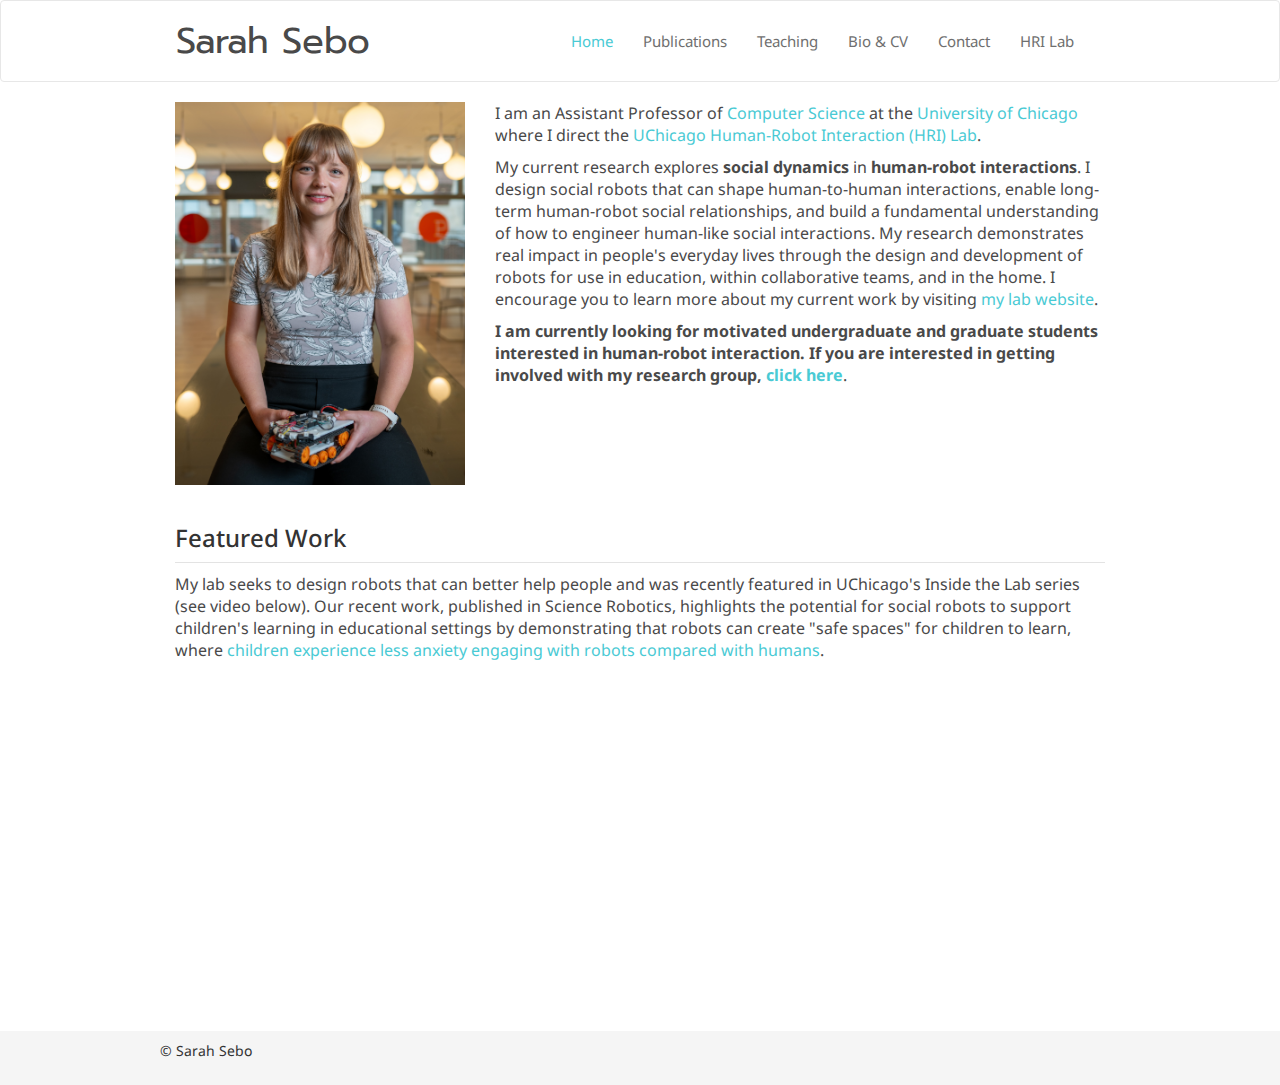
<file: index.html>
<!DOCTYPE html>
<html lang="en">
  <head>
    <meta charset="utf-8">
    <meta http-equiv="X-UA-Compatible" content="IE=edge">
    <meta name="viewport" content="width=device-width, initial-scale=1">
    <!-- The above 3 meta tags *must* come first in the head; any other head content must come *after* these tags -->
    <title>Sarah Sebo</title>

    <!-- favicon -->
    <link rel="shortcut icon" href="https://mc-1b49d921-43a2-4264-88fd-647979-cdn-endpoint.azureedge.net/dist/intranet/favicon.ico">

    <!-- Bootstrap -->
    <link href="css/bootstrap.min.css" rel="stylesheet">

    <!-- Boostrap Social -->
    <link href="css/bootstrap-social.css" rel="stylesheet">

    <!-- Font Awesome -->
    <link href="//netdna.bootstrapcdn.com/font-awesome/4.0.3/css/font-awesome.css" rel="stylesheet">
<!--     <link rel="stylesheet" href="css/font-awesome.min.css">
    <link rel="stylesheet" type="text/css" href="css/font-awesome.css"> -->

    <!-- My CSS -->
    <link href="css/custom.css" rel="stylesheet">

    <!-- Global site tag (gtag.js) - Google Analytics -->
    <script async src="https://www.googletagmanager.com/gtag/js?id=UA-153732727-1"></script>
    <script>
      window.dataLayer = window.dataLayer || [];
      function gtag(){dataLayer.push(arguments);}
      gtag('js', new Date());

      gtag('config', 'UA-153732727-1');
    </script>

    <!-- HTML5 shim and Respond.js for IE8 support of HTML5 elements and media queries -->
    <!-- WARNING: Respond.js doesn't work if you view the page via file:// -->
    <!--[if lt IE 9]>
      <script src="https://oss.maxcdn.com/html5shiv/3.7.2/html5shiv.min.js"></script>
      <script src="https://oss.maxcdn.com/respond/1.4.2/respond.min.js"></script>
    <![endif]-->
  </head>
  <body>
    <!-- jQuery (necessary for Bootstrap's JavaScript plugins) -->
    <script src="https://ajax.googleapis.com/ajax/libs/jquery/1.11.3/jquery.min.js"></script>
    <!-- Include all compiled plugins (below), or include individual files as needed -->
    <script src="js/bootstrap.min.js"></script>

    <!-- Nav -->
    <div id="nav-placeholder"></div>
      <script>
      $(function(){
        $("#nav-placeholder").load("nav.html");
      });
      </script>


    <!-- PAGE SPECIFIC CONTENT -->

    <!-- Picture and research interest description -->
    <div class="centered-body">
      <div class="row">
        <div class="col-md-4">
              <div class="main-image">
                  <img src="img/index/2025_08_Sarah_Sebo_ITL_v2.jpg" alt="Sarah Sebo">
              </div>
        </div>
        <div class="col-md-8">
              <div class="main-page-description dark-text">

                  <p>I am an Assistant Professor of <a href="https://computerscience.uchicago.edu/" target="_blank">Computer Science</a> at the <a href="https://www.uchicago.edu/" target="_blank">University of Chicago</a> where I direct the <a href="https://hri.cs.uchicago.edu/">UChicago Human-Robot Interaction (HRI) Lab</a>.</p>

                  <!-- <p>I received my PhD in Computer Science from <a href="http://www.yale.edu/" target="_blank">Yale University</a> in 2020 and my Bachelors in Electrical and Computer Engineering from <a href="https://www.olin.edu/">Franklin W. Olin College of Engineering</a> in 2014.</p> -->

                  <p>My current research explores <b>social dynamics</b> in <b>human-robot interactions</b>. I design social robots that can shape human-to-human interactions, enable long-term human-robot social relationships, and build a fundamental understanding of how to engineer human-like social interactions. My research demonstrates real impact in people's everyday lives through the design and development of robots  for use in education, within collaborative teams, and in the home. I encourage you to learn more about my current work by visiting <a href="https://hri.cs.uchicago.edu/">my lab website</a>.</p>

                  <!-- I seek to transform interactions with robots that are stale, scripted, and transactional to interactions that feel more like talking to a friend - socially engaging, intuitive, and meaningful. -->

                    <!-- During my PhD, I focused on developing robots that improve the performance of human-robot teams by shaping team dynamics to promote inclusion, trust, and cohesion.</p> -->

                  <p><b>I am currently looking for motivated undergraduate and graduate students interested in human-robot interaction. If you are interested in getting involved with my research group, <a href="https://hri.cs.uchicago.edu/pages/join-us.html">click here</a></b>.</p>

              </div>
        </div>
      </div>


      <h3>Featured Work</h3>

      <hr/>

      <div class="row">
        <div class="col-md-12">
          <p class="dark-text main-page-description">
            My lab seeks to design robots that can better help people and was recently featured in UChicago's Inside the Lab series (see video below). Our recent work, published in Science Robotics, highlights the potential for social robots to support children's learning in educational settings by demonstrating that robots can create "safe spaces" for children to learn, where <a href="https://hri.cs.uchicago.edu/publications/Wright_2025_robotic_reading_companions.pdf">children experience less anxiety engaging with robots compared with humans</a>.
          </p>
        </div>
      </div>
      <div class="row">
        <div class="col-md-2">
        </div>
        <div class="col-md-8">
          <div class="videoWrapper">
            <iframe width="560" height="315" src="https://www.youtube.com/embed/BnQJpNBetAM?si=ixrvO_ZeGDe-4RBL" frameborder="0" allow="accelerometer; autoplay; encrypted-media; gyroscope; picture-in-picture" allowfullscreen></iframe>
          </div>
        </div>
        <div class="col-md-2">
        </div>
      </div>

<!--       <div class="row">
        <div class="col-md-12">
          <p class="dark-text main-page-description">
            My recent work investigating strategies for the inclusion of human members in human-robot teams was recently accepted to the ACM/IEEE International Conference on Human-Robot Interaction (HRI 2020). The two strategies I explored are: 1) a specialized role to interact with the robot and 2) supportive utterances from the robot. Check out the following video for more details on this work.
          </p>
        </div>
      </div>
      <div class="row">
        <div class="col-md-2">
        </div>
        <div class="col-md-8">
          <div class="videoWrapper">
            <iframe width="560" height="315" src="https://www.youtube.com/embed/NMzkNoHFwIs" frameborder="0" allow="accelerometer; autoplay; encrypted-media; gyroscope; picture-in-picture" allowfullscreen></iframe>
          </div>
        </div>
        <div class="col-md-2">
        </div>
      </div> -->



      <!-- News Items -->

      <!-- <h3>Recent News</h3>

      <hr/>

      <div class="news-index">


        <br/>

      </div> -->
    </div>

    <br/>

    <!-- END PAGE SPECIFIC CONTENT -->

    <!-- footer -->
    <div class="footer">
      <div class="centered-body">
        <div class="row footer-sebo-copyright">
              &#169; Sarah Sebo
        </div>
      </div>
    </div>



  </body>
</html>
</file>
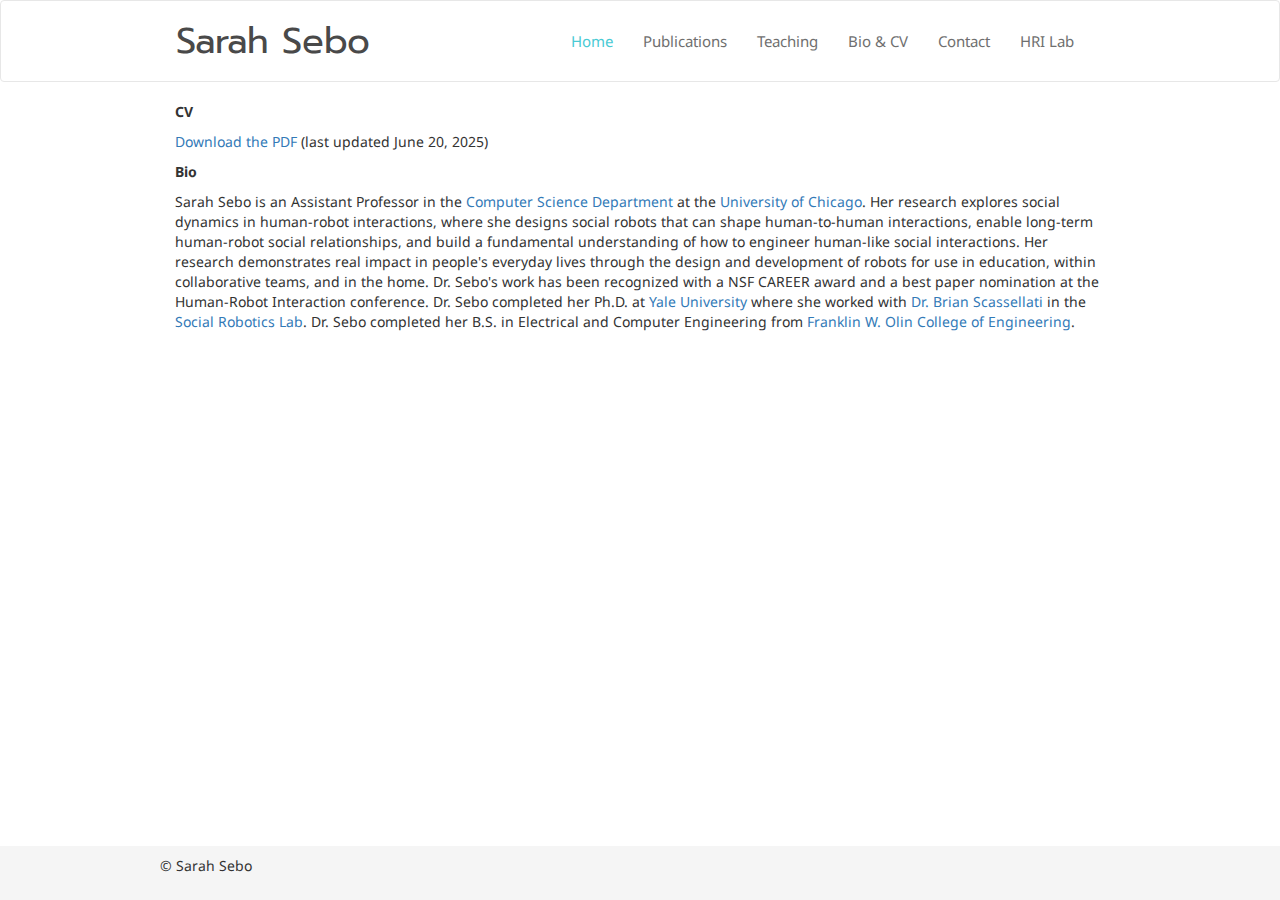
<file: bio_and_cv.html>
<!DOCTYPE html>
<html lang="en">
  <head>
    <meta charset="utf-8">
    <meta http-equiv="X-UA-Compatible" content="IE=edge">
    <meta name="viewport" content="width=device-width, initial-scale=1">
    <!-- The above 3 meta tags *must* come first in the head; any other head content must come *after* these tags -->
    <title>Sarah Sebo</title>

    <!-- favicon -->
    <link rel="shortcut icon" href="https://mc-1b49d921-43a2-4264-88fd-647979-cdn-endpoint.azureedge.net/dist/intranet/favicon.ico">

    <!-- Bootstrap -->
    <link href="css/bootstrap.min.css" rel="stylesheet">

    <!-- Boostrap Social -->
    <link href="css/bootstrap-social.css" rel="stylesheet">

    <!-- Font Awesome -->
    <link rel="stylesheet" href="css/font-awesome.min.css">
    <link rel="stylesheet" type="text/css" href="css/font-awesome.css">

    <!-- My CSS -->
    <link href="css/custom.css" rel="stylesheet">

    <!-- Global site tag (gtag.js) - Google Analytics -->
    <script async src="https://www.googletagmanager.com/gtag/js?id=UA-153732727-1"></script>
    <script>
      window.dataLayer = window.dataLayer || [];
      function gtag(){dataLayer.push(arguments);}
      gtag('js', new Date());

      gtag('config', 'UA-153732727-1');
    </script>

    <!-- HTML5 shim and Respond.js for IE8 support of HTML5 elements and media queries -->
    <!-- WARNING: Respond.js doesn't work if you view the page via file:// -->
    <!--[if lt IE 9]>
      <script src="https://oss.maxcdn.com/html5shiv/3.7.2/html5shiv.min.js"></script>
      <script src="https://oss.maxcdn.com/respond/1.4.2/respond.min.js"></script>
    <![endif]-->
  </head>
  <body>
    <!-- jQuery (necessary for Bootstrap's JavaScript plugins) -->
    <script src="https://ajax.googleapis.com/ajax/libs/jquery/1.11.3/jquery.min.js"></script>
    <!-- Include all compiled plugins (below), or include individual files as needed -->
    <script src="js/bootstrap.min.js"></script>

    <!-- Nav -->
    <div id="nav-placeholder"></div>
      <script>
      $(function(){
        $("#nav-placeholder").load("nav.html");
      });
      </script>




    <!-- PAGE SPECIFIC CONTENT -->
    <div class="centered-body">

      <p><b>CV</b></p>

      <p><a href="documents/Sarah_Sebo_CV_06_2025.pdf" target="_blank">Download the PDF</a> (last updated June 20, 2025)</p>

      <p><b>Bio</b></p>

      <p>Sarah Sebo is an Assistant Professor in the <a href="https://computerscience.uchicago.edu/" target="_blank">Computer Science Department</a> at the <a href="https://www.uchicago.edu/" target="_blank">University of Chicago</a>. Her research explores social dynamics in human-robot interactions, where she designs social robots that can shape human-to-human interactions, enable long-term human-robot social relationships, and build a fundamental understanding of how to engineer human-like social interactions. Her research demonstrates real impact in people's everyday lives through the design and development of robots  for use in education, within collaborative teams, and in the home. Dr. Sebo's work has been recognized with a NSF CAREER award and a best paper nomination at the Human-Robot Interaction conference. Dr. Sebo completed her Ph.D. at <a href="https://www.yale.edu/" target="_blank">Yale University</a> where she worked with <a href="http://www.cs.yale.edu/homes/scaz/Scaz.html" target="_blank">Dr. Brian Scassellati</a> in the <a href="https://scazlab.yale.edu/" target="_blank">Social Robotics Lab</a>.
      <!-- Her dissertation work focused on developing robots that improve the performance of human-robot teams by shaping team dynamics to promote inclusion, trust, and cohesion.  -->
      Dr. Sebo completed her B.S. in Electrical and Computer Engineering from <a href="http://www.olin.edu/" target="_blank">Franklin W. Olin College of Engineering</a>.
    </p>


    </div>

    <!-- END PAGE SPECIFIC CONTENT -->

    <!-- footer -->
    <div class="footer">
      <div class="centered-body">
        <div class="row footer-sebo-copyright">
              &#169; Sarah Sebo
        </div>
      </div>
    </div>


  </body>
</html>
</file>
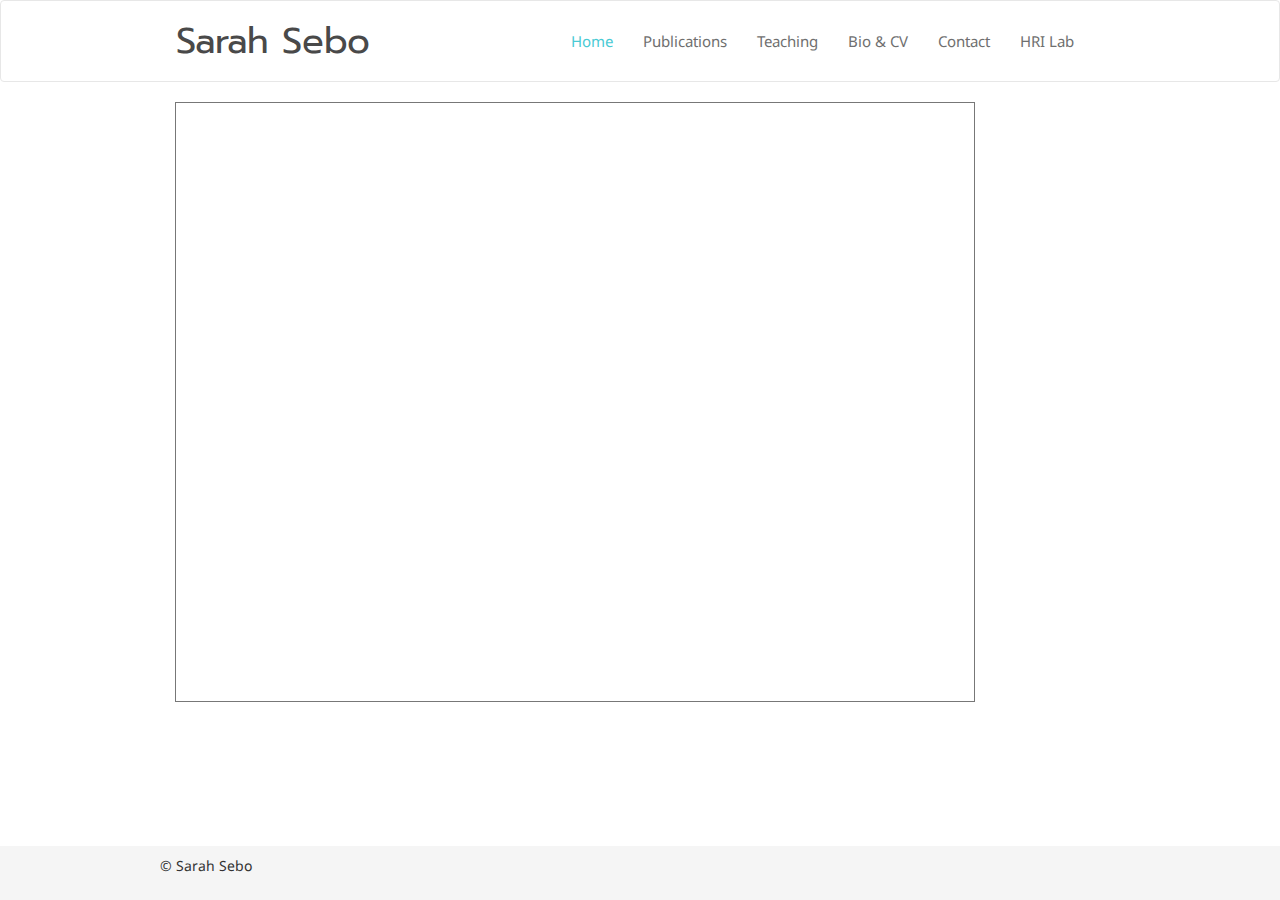
<file: calendar.html>
<!DOCTYPE html>
<html lang="en">
  <head>
    <meta charset="utf-8">
    <meta http-equiv="X-UA-Compatible" content="IE=edge">
    <meta name="viewport" content="width=device-width, initial-scale=1">
    <!-- The above 3 meta tags *must* come first in the head; any other head content must come *after* these tags -->
    <title>Sarah Sebo</title>

    <!-- favicon -->
    <link rel="shortcut icon" href="https://www.uchicago.edu/favicon-32x32.png">

    <!-- Bootstrap -->
    <link href="css/bootstrap.min.css" rel="stylesheet">

    <!-- Boostrap Social -->
    <link href="css/bootstrap-social.css" rel="stylesheet">

    <!-- Font Awesome -->
    <link href="//netdna.bootstrapcdn.com/font-awesome/4.0.3/css/font-awesome.css" rel="stylesheet">
<!--     <link rel="stylesheet" href="css/font-awesome.min.css">  
    <link rel="stylesheet" type="text/css" href="css/font-awesome.css"> -->

    <!-- My CSS -->
    <link href="css/custom.css" rel="stylesheet">

    <!-- Global site tag (gtag.js) - Google Analytics -->
    <script async src="https://www.googletagmanager.com/gtag/js?id=UA-153732727-1"></script>
    <script>
      window.dataLayer = window.dataLayer || [];
      function gtag(){dataLayer.push(arguments);}
      gtag('js', new Date());

      gtag('config', 'UA-153732727-1');
    </script>

    <!-- HTML5 shim and Respond.js for IE8 support of HTML5 elements and media queries -->
    <!-- WARNING: Respond.js doesn't work if you view the page via file:// -->
    <!--[if lt IE 9]>
      <script src="https://oss.maxcdn.com/html5shiv/3.7.2/html5shiv.min.js"></script>
      <script src="https://oss.maxcdn.com/respond/1.4.2/respond.min.js"></script>
    <![endif]-->
  </head>
  <body>
    <!-- jQuery (necessary for Bootstrap's JavaScript plugins) -->
    <script src="https://ajax.googleapis.com/ajax/libs/jquery/1.11.3/jquery.min.js"></script>
    <!-- Include all compiled plugins (below), or include individual files as needed -->
    <script src="js/bootstrap.min.js"></script>

    <!-- Nav -->
    <div id="nav-placeholder"></div>
      <script>
      $(function(){
        $("#nav-placeholder").load("nav.html");
      });
      </script>

    <!-- PAGE SPECIFIC CONTENT --> 

    <!-- Picture and research interest description -->
    <div class="centered-body">
        <div class="calendar">
            <iframe src="https://calendar.google.com/calendar/b/3/embed?height=600&amp;wkst=1&amp;bgcolor=%23ffffff&amp;ctz=America%2FChicago&amp;src=c2FyYWhzZWJvQHVjaGljYWdvLmVkdQ&amp;color=%230060cc&amp;showTitle=0&amp;showPrint=0&amp;showCalendars=0&amp;showTabs=1&amp;mode=WEEK" style="border:solid 1px #777" width="800" height="600" frameborder="0" scrolling="no"></iframe>
        </div>
        <br/>
    </div>

    <!-- END PAGE SPECIFIC CONTENT --> 

    <!-- footer -->
    <div class="footer">
      <div class="centered-body">
        <div class="row footer-sebo-copyright">
              &#169; Sarah Sebo
        </div>
      </div>
    </div>



  </body>
</html>
</file>
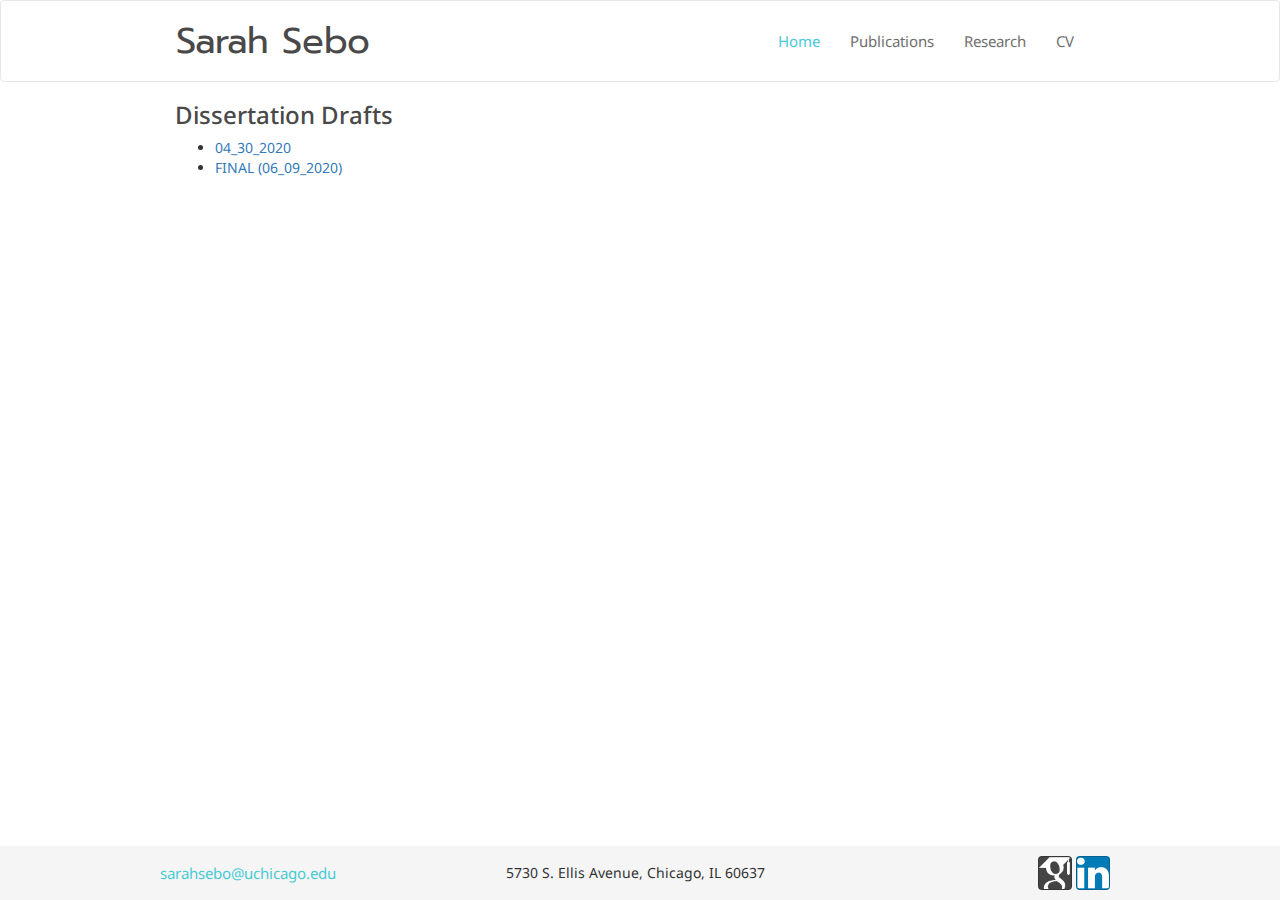
<file: dissertation_drafts.html>
<!DOCTYPE html>
<html lang="en">
  <head>
    <meta charset="utf-8">
    <meta http-equiv="X-UA-Compatible" content="IE=edge">
    <meta name="viewport" content="width=device-width, initial-scale=1">
    <!-- The above 3 meta tags *must* come first in the head; any other head content must come *after* these tags -->
    <title>Sarah Sebo</title>

    <!-- favicon -->
    <link rel="shortcut icon" href="https://www.uchicago.edu/favicon-32x32.png">

    <!-- Bootstrap -->
    <link href="css/bootstrap.min.css" rel="stylesheet">

    <!-- Boostrap Social -->
    <link href="css/bootstrap-social.css" rel="stylesheet">

    <!-- Font Awesome -->
    <link href="//netdna.bootstrapcdn.com/font-awesome/4.0.3/css/font-awesome.css" rel="stylesheet">
<!--     <link rel="stylesheet" href="css/font-awesome.min.css">  
    <link rel="stylesheet" type="text/css" href="css/font-awesome.css"> -->

    <!-- My CSS -->
    <link href="css/custom.css" rel="stylesheet">

    <!-- Global site tag (gtag.js) - Google Analytics -->
    <script async src="https://www.googletagmanager.com/gtag/js?id=UA-153732727-1"></script>
    <script>
      window.dataLayer = window.dataLayer || [];
      function gtag(){dataLayer.push(arguments);}
      gtag('js', new Date());

      gtag('config', 'UA-153732727-1');
    </script>

    <!-- HTML5 shim and Respond.js for IE8 support of HTML5 elements and media queries -->
    <!-- WARNING: Respond.js doesn't work if you view the page via file:// -->
    <!--[if lt IE 9]>
      <script src="https://oss.maxcdn.com/html5shiv/3.7.2/html5shiv.min.js"></script>
      <script src="https://oss.maxcdn.com/respond/1.4.2/respond.min.js"></script>
    <![endif]-->
  </head>
  <body>
    <!-- jQuery (necessary for Bootstrap's JavaScript plugins) -->
    <script src="https://ajax.googleapis.com/ajax/libs/jquery/1.11.3/jquery.min.js"></script>
    <!-- Include all compiled plugins (below), or include individual files as needed -->
    <script src="js/bootstrap.min.js"></script>

    <nav class="navbar navbar-default navbar-custom">
      <div class="container-fluid centered-body">
        <!-- Brand and toggle get grouped for better mobile display -->
        <div class="navbar-header">
          <button type="button" class="navbar-toggle collapsed" data-toggle="collapse" data-target="#bs-example-navbar-collapse-1" aria-expanded="false">
            <span class="sr-only">Toggle navigation</span>
            <span class="icon-bar"></span>
            <span class="icon-bar"></span>
            <span class="icon-bar"></span>
          </button>
          <a class="title" href="index.html">Sarah Sebo</a>
        </div>

        <!-- Collect the nav links, forms, and other content for toggling -->
        <div class="collapse navbar-collapse" id="bs-example-navbar-collapse-1">
          <ul class="nav navbar-nav navbar-right navbar-nav-custom">
            <li class="active-custom"><a href="index.html">Home</a></li>
            <li><a href="publications.html">Publications</a></li>
            <li><a href="research.html">Research</a></li>
            <li><a href="documents/CV_04_2020.pdf" target="_blank">CV</a></li>
          </ul>
        </div><!-- /.navbar-collapse -->
      </div><!-- /.container-fluid -->
    </nav>




    <!-- PAGE SPECIFIC CONTENT --> 

    <div class="centered-body">
      <h3 class="dark-text">Dissertation Drafts</h3>
      <ul>
        <li><a href="documents/dissertation_drafts/Sarah_Sebo_Dissertation_2020_draft_04_30_2020_reduced_size.pdf" target="_blank">04_30_2020</a></li>
        <li><a  href="documents/dissertation_drafts/Sarah_Sebo_Dissertation_2020_final_version_reduced_size.pdf" target="_blank">FINAL (06_09_2020)</a></li>
      </ul> 
    </div>

    <!-- END PAGE SPECIFIC CONTENT --> 

    <!-- footer -->
    <div class="footer">
      <div class="centered-body">
        <div class="row">
          <div class="footer-email dark-text">
            <a href="mailto:sarahsebo@uchicago.edu">sarahsebo@uchicago.edu</a>
          </div>
          <div class="footer-address">
            5730 S. Ellis Avenue, Chicago, IL 60637
          </div>
          <div class="footer-social-media-icons">
            <a class="btn btn-social-icon btn-github" href="https://scholar.google.com/citations?user=6gWYMigAAAAJ" target="_blank">
              <img src="img/icons/google-scholar.png"/>
            </a> 
            <a class="btn btn-social-icon btn-linkedin" href="https://www.linkedin.com/in/sarah-sebo-4b208a77/" target="_blank">
              <img src="img/icons/linkedin.png"/>
            </a>
<!--             <a class="btn btn-social-icon btn-github" href="https://github.com/sstrohkorb">
              <img src="img/icons/github.png"/>
            </a>
            <a class="btn btn-social-icon btn-facebook" href="https://www.facebook.com/sarahmsebo?fref=ts">
              <img src="img/icons/facebook.png"/>
            </a> -->
          </div>
        </div>
      </div>
    </div>



  </body>
</html>
</file>
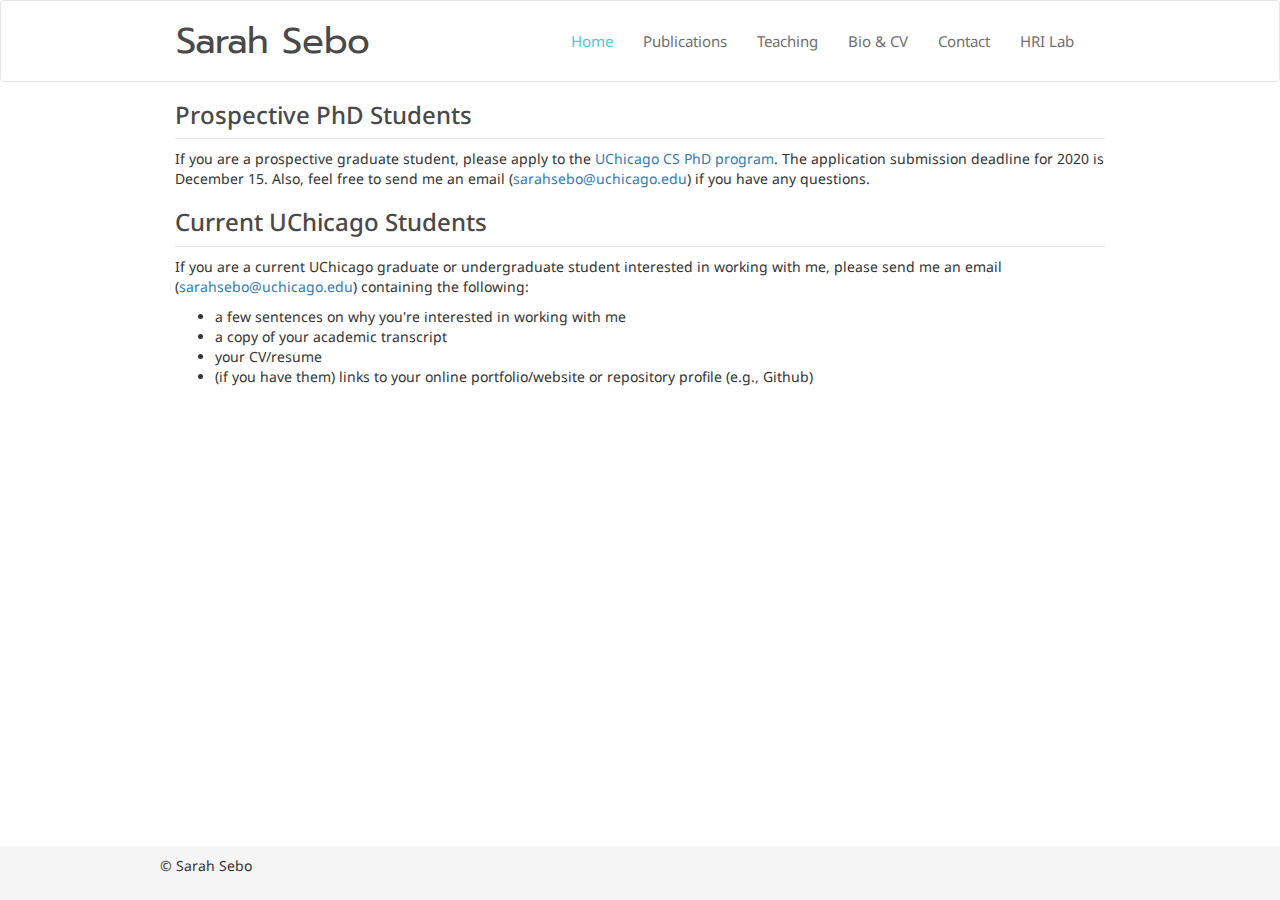
<file: get_involved.html>
<!DOCTYPE html>
<html lang="en">
  <head>
    <meta charset="utf-8">
    <meta http-equiv="X-UA-Compatible" content="IE=edge">
    <meta name="viewport" content="width=device-width, initial-scale=1">
    <!-- The above 3 meta tags *must* come first in the head; any other head content must come *after* these tags -->
    <title>Sarah Sebo</title>

    <!-- favicon -->
    <link rel="shortcut icon" href="https://www.uchicago.edu/favicon-32x32.png">

    <!-- Bootstrap -->
    <link href="css/bootstrap.min.css" rel="stylesheet">

    <!-- Boostrap Social -->
    <link href="css/bootstrap-social.css" rel="stylesheet">
    
    <!-- Font Awesome -->
    <link rel="stylesheet" href="css/font-awesome.min.css">  
    <link rel="stylesheet" type="text/css" href="css/font-awesome.css">

    <!-- My CSS -->
    <link href="css/custom.css" rel="stylesheet">

    <!-- Global site tag (gtag.js) - Google Analytics -->
    <script async src="https://www.googletagmanager.com/gtag/js?id=UA-153732727-1"></script>
    <script>
      window.dataLayer = window.dataLayer || [];
      function gtag(){dataLayer.push(arguments);}
      gtag('js', new Date());

      gtag('config', 'UA-153732727-1');
    </script>

    <!-- HTML5 shim and Respond.js for IE8 support of HTML5 elements and media queries -->
    <!-- WARNING: Respond.js doesn't work if you view the page via file:// -->
    <!--[if lt IE 9]>
      <script src="https://oss.maxcdn.com/html5shiv/3.7.2/html5shiv.min.js"></script>
      <script src="https://oss.maxcdn.com/respond/1.4.2/respond.min.js"></script>
    <![endif]-->
  </head>
  <body>
    <!-- jQuery (necessary for Bootstrap's JavaScript plugins) -->
    <script src="https://ajax.googleapis.com/ajax/libs/jquery/1.11.3/jquery.min.js"></script>
    <!-- Include all compiled plugins (below), or include individual files as needed -->
    <script src="js/bootstrap.min.js"></script>

    <!-- Nav -->
    <div id="nav-placeholder"></div>
      <script>
      $(function(){
        $("#nav-placeholder").load("nav.html");
      });
      </script>




    <!-- PAGE SPECIFIC CONTENT --> 

    <div class="centered-body">

      <h3 class="dark-text">Prospective PhD Students</h3> 

      <hr/>

      If you are a prospective graduate student, please apply to the <a href="https://computerscience.uchicago.edu/admissions/graduate/" target="_blank">UChicago CS PhD program</a>. The application submission deadline for 2020 is December 15. Also, feel free to send me an email (<a href="mailto:sarahsebo@uchicago.edu">sarahsebo@uchicago.edu</a>) if you have any questions. 

      <h3 class="dark-text">Current UChicago Students</h3> 

      <hr/>

      <p>If you are a current UChicago graduate or undergraduate student interested in working with me, please send me an email (<a href="mailto:sarahsebo@uchicago.edu">sarahsebo@uchicago.edu</a>) containing the following: 
      <ul>
        <li>a few sentences on why you're interested in working with me</li>
        <li>a copy of your academic transcript</li>
        <li>your CV/resume</li>
        <li>(if you have them) links to your online portfolio/website or repository profile (e.g., Github)</li>
      </ul>
      </p>


    </div>

    <!-- END PAGE SPECIFIC CONTENT --> 

    <!-- footer -->
    <div class="footer">
      <div class="centered-body">
        <div class="row footer-sebo-copyright">
              &#169; Sarah Sebo
        </div>
      </div>
    </div>
    

  </body>
</html>
</file>
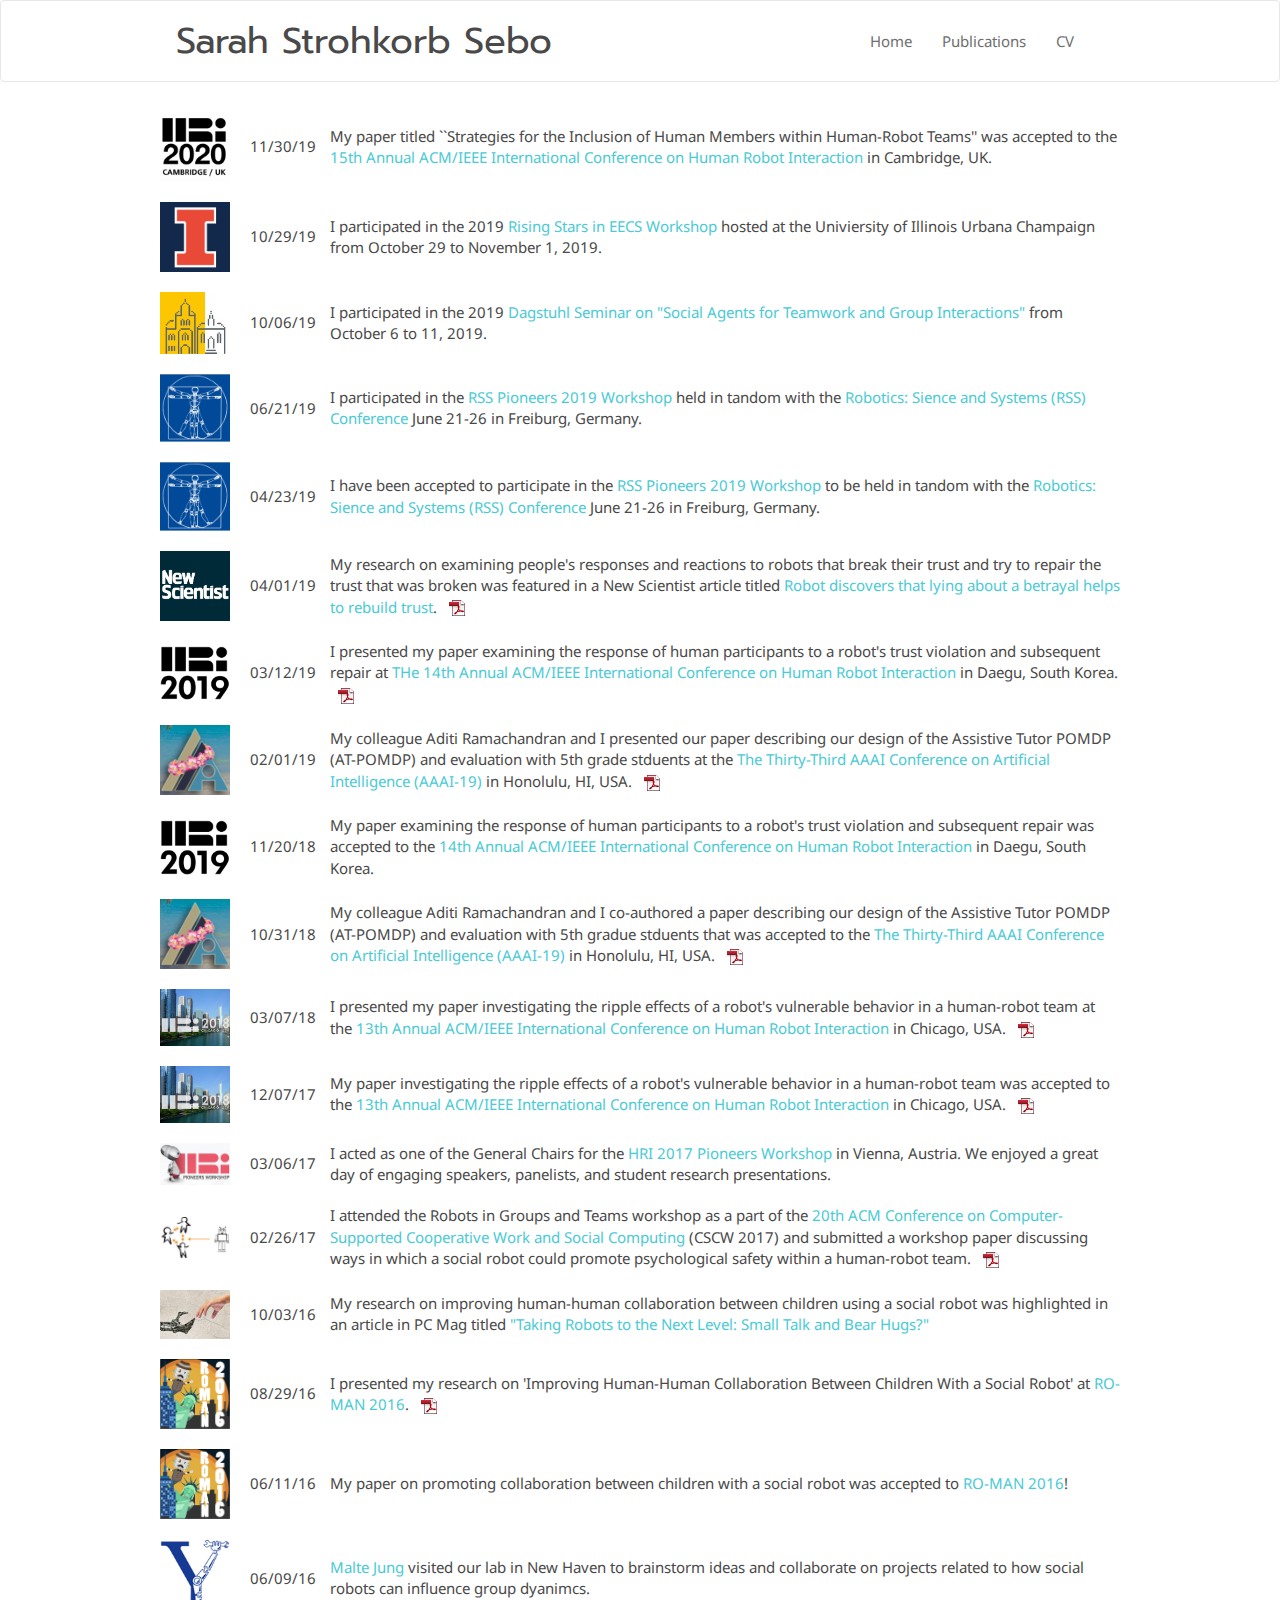
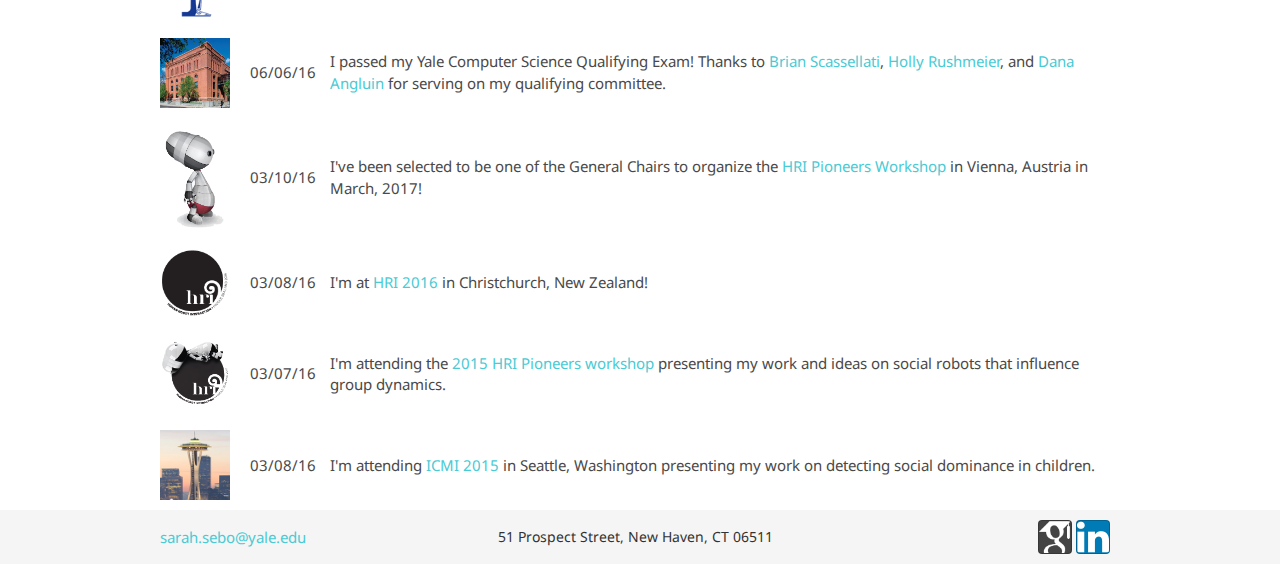
<file: news.html>
<!DOCTYPE html>
<html lang="en">
  <head>
    <meta charset="utf-8">
    <meta http-equiv="X-UA-Compatible" content="IE=edge">
    <meta name="viewport" content="width=device-width, initial-scale=1">
    <!-- The above 3 meta tags *must* come first in the head; any other head content must come *after* these tags -->
    <title>Sarah Sebo</title>

    <!-- favicon -->
    <link rel="shortcut icon" href="http://identity.yale.edu/sites/all/themes/yalenew_base/images/favicon.ico" type="image/vnd.microsoft.icon">

    <!-- Bootstrap -->
    <link href="css/bootstrap.min.css" rel="stylesheet">

    <!-- Boostrap Social -->
    <link href="css/bootstrap-social.css" rel="stylesheet">
    
    <!-- Font Awesome -->
    <link rel="stylesheet" href="css/font-awesome.min.css">  
    <link rel="stylesheet" type="text/css" href="css/font-awesome.css"> 

    <!-- My CSS -->
    <link href="css/custom.css" rel="stylesheet">

    <!-- Global site tag (gtag.js) - Google Analytics -->
    <script async src="https://www.googletagmanager.com/gtag/js?id=UA-153732727-1"></script>
    <script>
      window.dataLayer = window.dataLayer || [];
      function gtag(){dataLayer.push(arguments);}
      gtag('js', new Date());

      gtag('config', 'UA-153732727-1');
    </script>

    <!-- HTML5 shim and Respond.js for IE8 support of HTML5 elements and media queries -->
    <!-- WARNING: Respond.js doesn't work if you view the page via file:// -->
    <!--[if lt IE 9]>
      <script src="https://oss.maxcdn.com/html5shiv/3.7.2/html5shiv.min.js"></script>
      <script src="https://oss.maxcdn.com/respond/1.4.2/respond.min.js"></script>
    <![endif]-->
  </head>
  <body>
    <!-- jQuery (necessary for Bootstrap's JavaScript plugins) -->
    <script src="https://ajax.googleapis.com/ajax/libs/jquery/1.11.3/jquery.min.js"></script>
    <!-- Include all compiled plugins (below), or include individual files as needed -->
    <script src="js/bootstrap.min.js"></script>

    <nav class="navbar navbar-default navbar-custom">
      <div class="container-fluid centered-body">
        <!-- Brand and toggle get grouped for better mobile display -->
        <div class="navbar-header">
          <button type="button" class="navbar-toggle collapsed" data-toggle="collapse" data-target="#bs-example-navbar-collapse-1" aria-expanded="false">
            <span class="sr-only">Toggle navigation</span>
            <span class="icon-bar"></span>
            <span class="icon-bar"></span>
            <span class="icon-bar"></span>
          </button>
          <a class="title" href="index.html">Sarah Strohkorb Sebo</a>
        </div>

        <!-- Collect the nav links, forms, and other content for toggling -->
        <div class="collapse navbar-collapse" id="bs-example-navbar-collapse-1">
          <ul class="nav navbar-nav navbar-right navbar-nav-custom">
            <li><a href="index.html">Home</a></li>
            <li><a href="publications.html">Publications</a></li>
            <!-- <li><a href="research.html">Research</a></li> -->
            <li><a href="documents/CV_09_2019.pdfs" target="_blank">CV</a></li>
          </ul>
        </div><!-- /.navbar-collapse -->
      </div><!-- /.container-fluid -->
    </nav>




    <!-- PAGE SPECIFIC CONTENT --> 
    <div class="centered-body">

        <!-- 11/30/19 HRI 2020 acceptance -->
        <div class="row dark-text">
          <div class="col-md-1 news-img">
            <img src="img/news/hri2020.png" class="img-responsive" alt="2020 HRI acceptance">
          </div><!--
          --><div class="col-md-1 news-date">
            11/30/19
          </div><!--
          --><div class="col-md-10 news-text">
            My paper titled ``Strategies for the Inclusion of Human Members within Human-Robot Teams'' was accepted to the <a href="http://humanrobotinteraction.org/2020/">15th Annual ACM/IEEE International Conference on Human Robot Interaction</a> in Cambridge, UK.
          </div>
        </div>

        <!-- 10/29/19 Rising Stars EECS -->
        <div class="row dark-text">
          <div class="col-md-1 news-img">
            <img src="img/news/illinois_logo.png" class="img-responsive" alt="2019 Rising Stars EECS">
          </div><!--
          --><div class="col-md-1 news-date">
            10/29/19
          </div><!--
          --><div class="col-md-10 news-text">
            I participated in the 2019 <a href="https://publish.illinois.edu/rising-stars/">Rising Stars in EECS Workshop</a> hosted at the Univiersity of Illinois Urbana Champaign from October 29 to November 1, 2019. 
          </div>
        </div>


        <!-- 10/7/19 Dagstuhl Seminar 19411 on "Social Agents for Teamwork and Group Interactions" -->
        <div class="row dark-text">
          <div class="col-md-1 news-img">
            <img src="img/news/dagstuhl.jpg" class="img-responsive" alt="2019 Dagstuhl Seminar">
          </div><!--
          --><div class="col-md-1 news-date">
            10/06/19
          </div><!--
          --><div class="col-md-10 news-text">
            I participated in the 2019 <a href="https://www.dagstuhl.de/program/calendar/partlist/?semnr=19411&SUOG">Dagstuhl Seminar on "Social Agents for Teamwork and Group Interactions"</a> from October 6 to 11, 2019. 
          </div>
        </div>


        <!-- 6/21/19 RSS Pionners Attendance -->
        <div class="row dark-text">
          <div class="col-md-1 news-img">
            <img src="img/news/rss2019_logo.png" class="img-responsive" alt="2019 RSS Pioneers Attendance">
          </div><!--
          --><div class="col-md-1 news-date">
            06/21/19
          </div><!--
          --><div class="col-md-10 news-text">
            I participated in the <a href="https://sites.google.com/view/rsspioneers2019/">RSS Pioneers 2019 Workshop</a> held in tandom with the <a href="http://www.roboticsconference.org/">Robotics: Sience and Systems (RSS) Conference</a> June 21-26 in Freiburg, Germany. 
          </div>
        </div>



        <!-- 4/23/19 RSS Pionners Acceptance -->
        <div class="row dark-text">
          <div class="col-md-1 news-img">
            <img src="img/news/rss2019_logo.png" class="img-responsive" alt="2019 RSS Pioneers acceptance">
          </div><!--
          --><div class="col-md-1 news-date">
            04/23/19
          </div><!--
          --><div class="col-md-10 news-text">
            I have been accepted to participate in the <a href="https://sites.google.com/view/rsspioneers2019/">RSS Pioneers 2019 Workshop</a> to be held in tandom with the <a href="http://www.roboticsconference.org/">Robotics: Sience and Systems (RSS) Conference</a> June 21-26 in Freiburg, Germany. 
            <!-- &nbsp;
            <a href="documents/Ramachandran_Sebo_AAAI_2018.pdf" target="_blank"><img src="img/pdficon_small.png" class="noborder" alt="Download PDF" title="Download PDF" data-pin-nopin="true"></a> -->
          </div>
        </div>

        <!-- 04/01/19 Repairing Trust New Scientist Article -->
        <div class="row dark-text">
          <div class="col-md-1 news-img">
            <img src="img/news/new_scientist.jpg" class="img-responsive" alt="New Scientist Article">
          </div><!--
          --><div class="col-md-1 news-date">
            04/01/19
          </div><!--
          --><div class="col-md-10 news-text">
            My research on examining people's responses and reactions to robots that break their trust and try to repair the trust that was broken was featured in a New Scientist article titled <a href="https://www.newscientist.com/article/2198141-robot-discovers-that-lying-about-a-betrayal-helps-to-rebuild-trust/"  target="_blank">Robot discovers that lying about a betrayal helps to rebuild trust</a>. 
            &nbsp;
            <a href="documents/newscientist-article-2198141-robot-discovers-that-lying-about-a-betrayal-helps-to-rebuild-trust-2019-04-15-10_24_14.pdf" target="_blank"><img src="img/pdficon_small.png" class="noborder" alt="Download PDF" title="Download PDF" data-pin-nopin="true"></a>
          </div>
        </div>

        <!-- 03/12/19 HRI 2019 presentation -->
        <div class="row dark-text">
          <div class="col-md-1 news-img">
            <img src="img/news/hri-2019-logo.png" class="img-responsive" alt="2019 HRI acceptance">
          </div><!--
          --><div class="col-md-1 news-date">
            03/12/19
          </div><!--
          --><div class="col-md-10 news-text">
            I presented my paper examining the response of human participants to a robot's trust violation and subsequent repair at <a href="http://humanrobotinteraction.org/2019/"> THe 14th Annual ACM/IEEE International Conference on Human Robot Interaction</a> in Daegu, South Korea.
            &nbsp;
            <a href="documents/HRI_2019_Sebo_I_dont_believe_you.pdf" target="_blank"><img src="img/pdficon_small.png" class="noborder" alt="Download PDF" title="Download PDF" data-pin-nopin="true"></a>
          </div>
        </div>

        <!-- 2/1/19 AAAI presentation -->
        <div class="row dark-text">
          <div class="col-md-1 news-img">
            <img src="img/news/aaai-2019-logo.png" class="img-responsive" alt="2019 AAAI presentation">
          </div><!--
          --><div class="col-md-1 news-date">
            02/01/19
          </div><!--
          --><div class="col-md-10 news-text">
            My colleague Aditi Ramachandran and I presented our paper describing our design of the Assistive Tutor POMDP (AT-POMDP) and evaluation with 5th grade stduents at the <a href="https://aaai.org/Conferences/AAAI-19/" target="_blank">The Thirty-Third AAAI Conference on Artificial Intelligence (AAAI-19)</a> in Honolulu, HI, USA.
            &nbsp;
            <a href="documents/Ramachandran_Sebo_AAAI_2018.pdf" target="_blank"><img src="img/pdficon_small.png" class="noborder" alt="Download PDF" title="Download PDF" data-pin-nopin="true"></a>
          </div>
        </div>

        <!-- 11/20/18 HRI 2019 acceptance -->
        <div class="row dark-text">
          <div class="col-md-1 news-img">
            <img src="img/news/hri-2019-logo.png" class="img-responsive" alt="2019 HRI acceptance">
          </div><!--
          --><div class="col-md-1 news-date">
            11/20/18
          </div><!--
          --><div class="col-md-10 news-text">
            My paper examining the response of human participants to a robot's trust violation and subsequent repair was accepted to the <a href="http://humanrobotinteraction.org/2019/">14th Annual ACM/IEEE International Conference on Human Robot Interaction</a> in Daegu, South Korea.
            &nbsp;
            <!-- <a href="documents/" target="_blank"><img src="img/pdficon_small.png" class="noborder" alt="Download PDF" title="Download PDF" data-pin-nopin="true"></a> -->
          </div>
        </div>

        <!-- 10/31/18 AAAI acceptance -->
        <div class="row dark-text">
          <div class="col-md-1 news-img">
            <img src="img/news/aaai-2019-logo.png" class="img-responsive" alt="2019 AAAI acceptance">
          </div><!--
          --><div class="col-md-1 news-date">
            10/31/18
          </div><!--
          --><div class="col-md-10 news-text">
            My colleague Aditi Ramachandran and I co-authored a paper describing our design of the Assistive Tutor POMDP (AT-POMDP) and evaluation with 5th gradue stduents that was accepted to the <a href="https://aaai.org/Conferences/AAAI-19/" target="_blank">The Thirty-Third AAAI Conference on Artificial Intelligence (AAAI-19)</a> in Honolulu, HI, USA.
            &nbsp;
            <a href="documents/Ramachandran_Sebo_AAAI_2018.pdf" target="_blank"><img src="img/pdficon_small.png" class="noborder" alt="Download PDF" title="Download PDF" data-pin-nopin="true"></a>
          </div>
        </div>


        <!-- 03/07/18 HRI 2018 paper presentation -->
        <div class="row dark-text">
          <div class="col-md-1 news-img">
            <img src="img/news/hri-2018.png" class="img-responsive" alt="2018 HRI presentation">
          </div><!--
          --><div class="col-md-1 news-date">
            03/07/18
          </div><!--
          --><div class="col-md-10 news-text">
            I presented my paper investigating the ripple effects of a robot's vulnerable behavior in a human-robot team at the <a href="http://humanrobotinteraction.org/2018/" target="_blank">13th Annual ACM/IEEE International Conference on Human Robot Interaction</a> in Chicago, USA.
            &nbsp;
            <a href="documents/HRI_2018_Sebo.pdf" target="_blank"><img src="img/pdficon_small.png" class="noborder" alt="Download PDF" title="Download PDF" data-pin-nopin="true"></a>
          </div>
        </div>


      <!-- 12/7/17 HRI 2018 acceptance -->
      <div class="row dark-text">
        <div class="col-md-1 news-img">
          <img src="img/news/hri-2018.png" class="img-responsive" alt="2018 HRI acceptance">
        </div><!--
        --><div class="col-md-1 news-date">
          12/07/17
        </div><!--
        --><div class="col-md-10 news-text">
          My paper investigating the ripple effects of a robot's vulnerable behavior in a human-robot team was accepted to the <a href="http://humanrobotinteraction.org/2018/">13th Annual ACM/IEEE International Conference on Human Robot Interaction</a> in Chicago, USA.
          &nbsp;
          <a href="documents/HRI_2018_Sebo.pdf" target="_blank"><img src="img/pdficon_small.png" class="noborder" alt="Download PDF" title="Download PDF" data-pin-nopin="true"></a>
        </div>
      </div>

      <!-- 3/6/17 HRI Pioneers Workshop Organizing -->
      <div class="row dark-text">
        <div class="col-md-1 news-img">
          <img src="img/news/hri_pioneers2017.png" class="img-responsive" alt="2016 PC Mag">
        </div><!--
        --><div class="col-md-1 news-date">
          03/06/17
        </div><!--
        --><div class="col-md-10 news-text">
          I acted as one of the General Chairs for the <a href="http://www.hripioneers.info/hri17/index.html" target="_blank">HRI 2017 Pioneers Workshop</a> in Vienna, Austria. We enjoyed a great day of engaging speakers, panelists, and student research presentations. 
        </div>
      </div>

      <!-- 2/26/17 CSCW Workshop -->
      <div class="row dark-text">
        <div class="col-md-1 news-img">
          <img src="img/news/cscw_robot_groups_teams_2017.png" class="img-responsive" alt="2016 PC Mag">
        </div><!--
        --><div class="col-md-1 news-date">
          02/26/17
        </div><!--
        --><div class="col-md-10 news-text">
          I attended the Robots in Groups and Teams workshop as a part of the <a href="https://cscw.acm.org/2017/">20th ACM Conference on Computer-Supported Cooperative Work and Social Computing</a> (CSCW 2017) and submitted a workshop paper discussing ways in which a social robot could promote psychological safety within a human-robot team.             
          &nbsp;
          <a href="documents/CSCW2017_poster.pdf" target="_blank"><img src="img/pdficon_small.png" class="noborder" alt="Download PDF" title="Download PDF" data-pin-nopin="true"></a>
        </div>
      </div>

      <!-- 10/3/16 PC Mag Article -->
      <div class="row dark-text">
        <div class="col-md-1 news-img">
          <img src="img/news/2016_pc_mag_img.jpg" class="img-responsive" alt="2016 PC Mag">
        </div><!--
        --><div class="col-md-1 news-date">
          10/03/16
        </div><!--
        --><div class="col-md-10 news-text">
          My research on improving human-human collaboration between children using a social robot was highlighted in an article in PC Mag titled <a href="http://www.pcmag.com/news/348161/taking-robots-to-the-next-level-small-talk-and-bear-hugs">"Taking Robots to the Next Level: Small Talk and Bear Hugs?"</a>
        </div>
      </div>

      <!-- 8/29/16 RO-MAN -->
      <div class="row dark-text">
        <div class="col-md-1 news-img">
          <img src="img/news/ro-man_2016.png" class="img-responsive" alt="RO-MAN 2016">
        </div><!--
        --><div class="col-md-1 news-date">
          08/29/16
        </div><!--
        --><div class="col-md-10 news-text">
          I presented my research on 'Improving Human-Human Collaboration Between Children With a Social Robot' at <a href="http://ro-man2016.org/">RO-MAN 2016</a>.
          &nbsp;
          <a href="documents/ROMAN-2016.pdf" target="_blank"><img src="img/pdficon_small.png" class="noborder" alt="Download PDF" title="Download PDF" data-pin-nopin="true"></a>
        </div>
      </div>

      <!-- 6/11/16 RO-MAN acceptance -->
      <div class="row dark-text">
        <div class="col-md-1 news-img">
          <img src="img/news/ro-man_2016.png" class="img-responsive" alt="RO-MAN 2016">
        </div><!--
        --><div class="col-md-1 news-date">
          06/11/16
        </div><!--
        --><div class="col-md-10 news-text">
          My paper on promoting collaboration between children with a social robot was accepted to <a href="http://ro-man2016.org/">RO-MAN 2016</a>! 
        </div>
      </div>

      <!-- 06/09/16 Malte's visit -->
      <div class="row dark-text">
        <div class="col-md-1 news-img">
          <img src="img/news/yale-robotics-logo.png" class="img-responsive" alt="Yale Computer Science">
        </div><!--
        --><div class="col-md-1 news-date">
          06/09/16
        </div><!--
        --><div class="col-md-10 news-text">
          <a href="http://infosci.cornell.edu/faculty/malte-jung">Malte Jung</a> visited our lab in New Haven to brainstorm ideas and collaborate on projects related to how social robots can influence group dyanimcs. 
        </div>
      </div>

      <!-- 06/06/16 Passing Quals -->
      <div class="row dark-text">
        <div class="col-md-1 news-img">
          <img src="img/news/akw.jpg" class="img-responsive" alt="Yale Computer Science">
        </div><!--
        --><div class="col-md-1 news-date">
          06/06/16
        </div><!--
        --><div class="col-md-10 news-text">
          I passed my Yale Computer Science Qualifying Exam! Thanks to <a href="http://cs-www.cs.yale.edu/homes/scaz/">Brian Scassellati</a>, <a href="http://cpsc.yale.edu/people/holly-rushmeier">Holly Rushmeier</a>, and <a href="http://cpsc.yale.edu/people/dana-angluin">Dana Angluin</a> for serving on my qualifying committee. 
        </div>
      </div>

      <!-- 03/10/16 HRI Pioneers General Chair -->
      <div class="row dark-text">
        <div class="col-md-1 news-img">
          <img src="img/news/hrip2017.png" class="img-responsive" alt="Yale Computer Science">
        </div><!--
        --><div class="col-md-1 news-date">
          03/10/16
        </div><!--
        --><div class="col-md-10 news-text">
          I've been selected to be one of the General Chairs to organize the <a href="http://www.hripioneers.info/hri17/index.html">HRI Pioneers Workshop</a> in Vienna, Austria in March, 2017! 
        </div>
      </div>

      <!-- 03/08/16 HRI 2016 -->
      <div class="row dark-text">
        <div class="col-md-1 news-img">
          <img src="img/news/hri2016.png" class="img-responsive" alt="Yale Computer Science">
        </div><!--
        --><div class="col-md-1 news-date">
          03/08/16
        </div><!--
        --><div class="col-md-10 news-text">
          I'm at <a href="http://humanrobotinteraction.org/2016/">HRI 2016</a> in Christchurch, New Zealand! 
        </div>
      </div>

      <!-- 03/07/16 HRI 2016 -->
      <div class="row dark-text">
        <div class="col-md-1 news-img">
          <img src="img/news/hrip2016.png" class="img-responsive" alt="Yale Computer Science">
        </div><!--
        --><div class="col-md-1 news-date">
          03/07/16
        </div><!--
        --><div class="col-md-10 news-text">
          I'm attending the <a href="http://www.hripioneers.info/hri16/index.html">2015 HRI Pioneers workshop</a> presenting my work and ideas on social robots that influence group dynamics. 
        </div>
      </div>

       <!-- 11/09/15 ICMI -->
       <div class="row dark-text">
        <div class="col-md-1 news-img">
          <img src="img/news/icmi2015.png" class="img-responsive" alt="Yale Computer Science">
        </div><!--
        --><div class="col-md-1 news-date">
          03/08/16
        </div><!--
        --><div class="col-md-10 news-text">
          I'm attending <a href="http://icmi.acm.org/2015/">ICMI 2015</a> in Seattle, Washington presenting my work on detecting social dominance in children.
        </div>
      </div>

    </div>

    <!-- END PAGE SPECIFIC CONTENT --> 

    <!-- footer -->
    <div class="footer">
      <div class="centered-body">
        <div class="row">
          <div class="footer-email dark-text">
            <a href="mailto:sarah.sebo@yale.edu">sarah.sebo@yale.edu</a>
          </div>
          <div class="footer-address">
            51 Prospect Street, New Haven, CT 06511
          </div>
          <div class="footer-social-media-icons">
            <a class="btn btn-social-icon btn-github" href="https://scholar.google.com/citations?user=6gWYMigAAAAJ">
              <img src="img/icons/google-scholar.png"/>
            </a> 
            <a class="btn btn-social-icon btn-linkedin" href="https://www.linkedin.com/in/sarah-sebo-4b208a77/">
              <!-- <span class="fa fa-linkedin"></span> -->
              <img src="img/icons/linkedin.png"/>
            </a>
<!--             <a class="btn btn-social-icon btn-github" href="https://github.com/sstrohkorb">
              <img src="img/icons/github.png"/>
            </a>
            <a class="btn btn-social-icon btn-facebook" href="https://www.facebook.com/sarahmsebo?fref=ts">
              <img src="img/icons/facebook.png"/>
            </a> -->
          </div>
        </div>
      </div>
    </div>
    

  </body>
</html>
</file>
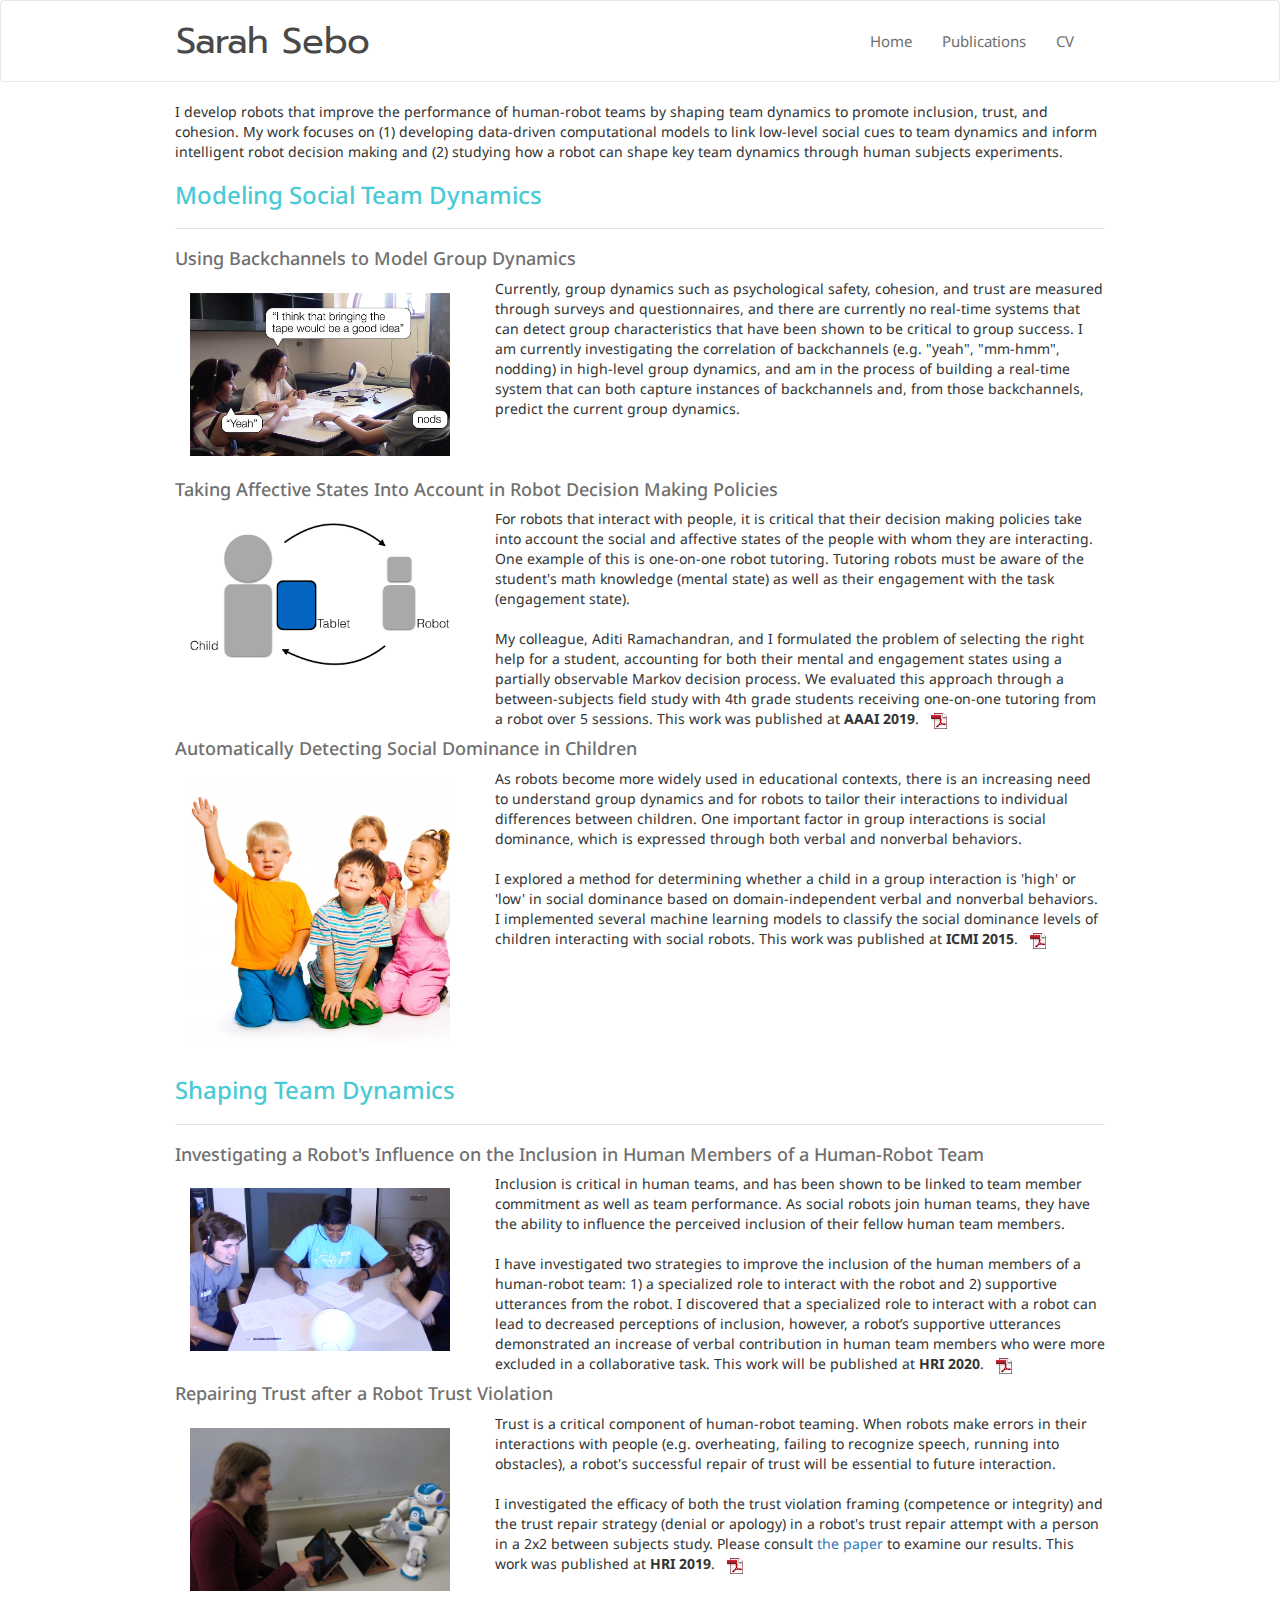
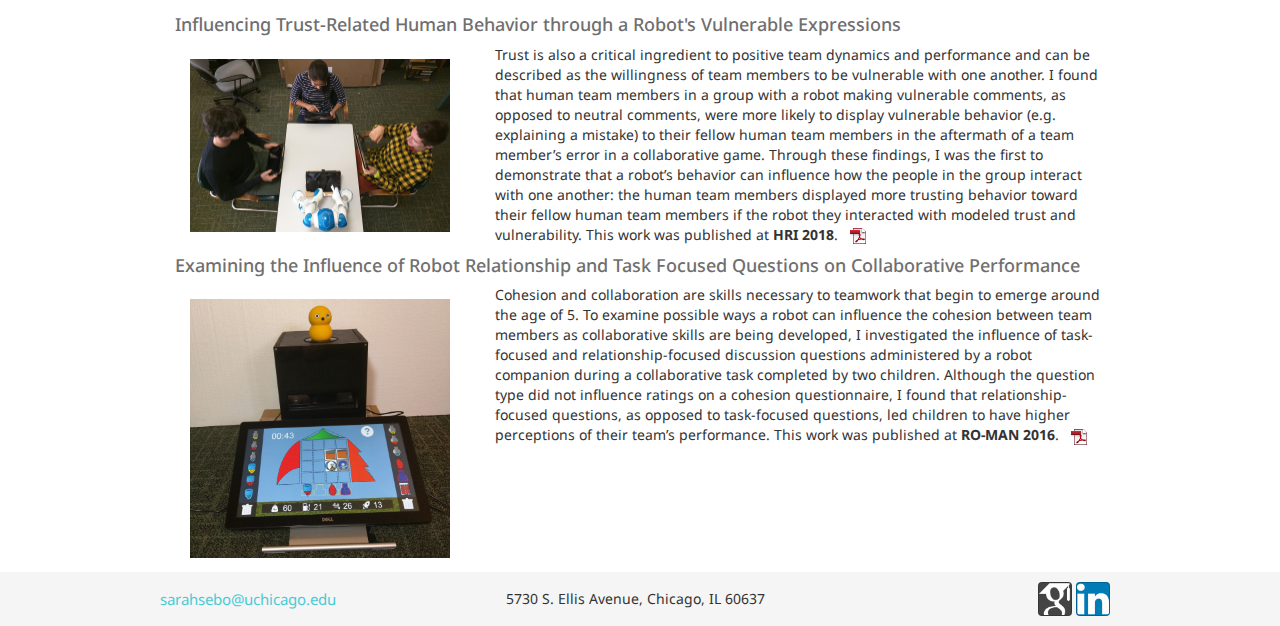
<file: research.html>
<!DOCTYPE html>
<html lang="en">
  <head>
    <meta charset="utf-8">
    <meta http-equiv="X-UA-Compatible" content="IE=edge">
    <meta name="viewport" content="width=device-width, initial-scale=1">
    <!-- The above 3 meta tags *must* come first in the head; any other head content must come *after* these tags -->
    <title>Sarah Sebo</title>

    <!-- favicon -->
    <link rel="shortcut icon" href="https://www.uchicago.edu/favicon-32x32.png">

    <!-- Bootstrap -->
    <link href="css/bootstrap.min.css" rel="stylesheet">

    <!-- Boostrap Social -->
    <link href="css/bootstrap-social.css" rel="stylesheet">
    
    <!-- Font Awesome -->
    <link rel="stylesheet" href="css/font-awesome.min.css">  
    <link rel="stylesheet" type="text/css" href="css/font-awesome.css">

    <!-- My CSS -->
    <link href="css/custom.css" rel="stylesheet">

    <!-- Global site tag (gtag.js) - Google Analytics -->
    <script async src="https://www.googletagmanager.com/gtag/js?id=UA-153732727-1"></script>
    <script>
      window.dataLayer = window.dataLayer || [];
      function gtag(){dataLayer.push(arguments);}
      gtag('js', new Date());

      gtag('config', 'UA-153732727-1');
    </script>

    <!-- HTML5 shim and Respond.js for IE8 support of HTML5 elements and media queries -->
    <!-- WARNING: Respond.js doesn't work if you view the page via file:// -->
    <!--[if lt IE 9]>
      <script src="https://oss.maxcdn.com/html5shiv/3.7.2/html5shiv.min.js"></script>
      <script src="https://oss.maxcdn.com/respond/1.4.2/respond.min.js"></script>
    <![endif]-->
  </head>
  <body>
    <!-- jQuery (necessary for Bootstrap's JavaScript plugins) -->
    <script src="https://ajax.googleapis.com/ajax/libs/jquery/1.11.3/jquery.min.js"></script>
    <!-- Include all compiled plugins (below), or include individual files as needed -->
    <script src="js/bootstrap.min.js"></script>

    <nav class="navbar navbar-default navbar-custom">
      <div class="container-fluid centered-body">
        <!-- Brand and toggle get grouped for better mobile display -->
        <div class="navbar-header">
          <button type="button" class="navbar-toggle collapsed" data-toggle="collapse" data-target="#bs-example-navbar-collapse-1" aria-expanded="false">
            <span class="sr-only">Toggle navigation</span>
            <span class="icon-bar"></span>
            <span class="icon-bar"></span>
            <span class="icon-bar"></span>
          </button>
          <a class="title" href="index.html">Sarah Sebo</a>
        </div>

        <!-- Collect the nav links, forms, and other content for toggling -->
        <div class="collapse navbar-collapse" id="bs-example-navbar-collapse-1">
          <ul class="nav navbar-nav navbar-right navbar-nav-custom">
            <li><a href="index.html">Home</a></li>
            <li><a href="publications.html">Publications</a></li>
            <!-- <li class="active-custom"><a href="research.html">Research</a></li> -->
            <li><a href="documents/CV_08_2020.pdf" target="_blank">CV</a></li>
        </div><!-- /.navbar-collapse -->
      </div><!-- /.container-fluid -->
    </nav>




    <!-- PAGE SPECIFIC CONTENT --> 

    <div class="centered-body">

      <div class="row">
        <div class="col-md-12">
          I develop robots that improve the performance of human-robot teams by shaping team dynamics to promote inclusion, trust, and cohesion. My work focuses on (1) developing data-driven computational models to link low-level social cues to team dynamics and inform intelligent robot decision making and (2) studying how a robot can shape key team dynamics through human subjects experiments.
          <!-- Human social behavior in groups is richly interconnected and highly nuanced, presenting computational challenges for sensing group-level dynamics from individual behavior. I build robots that not only perceive these dynamics, but also positively influence the behavior of group members through social cues and verbal interaction. Using computational models that detect relevant verbal and nonverbal social cues, predict high-level social dynamics, and generate decision-making policies for robot actions, I explore how a robot’s actions within a group shape human team members’ behavior. -->
        </div>
      </div>

      <div class="row">
        <div class="col-xs-12">
          <h3 class="strong-colored-text">Modeling Social Team Dynamics</h3>
        </div>
      </div>

      <hr/>

      <!-- Backchannels -->

      <div class="row">
        <div class="col-md-12">
          <h4 class="light-text">Using Backchannels to Model Group Dynamics</h4>
        </div>
        <div class="col-md-4 research-project-img">
          <img src="img/projects/bb_backchannels_w_speech_bubbles.png" class="img-responsive" alt="Backchanneling">
        </div>
        <div class="col-md-8">
          Currently, group dynamics such as psychological safety, cohesion, and trust are measured through surveys and questionnaires, and there are currently no real-time systems that can detect group characteristics that have been shown to be critical to group success. I am currently investigating the correlation of backchannels (e.g. "yeah", "mm-hmm", nodding) in high-level group dynamics, and am in the process of building a real-time system that can both capture instances of backchannels and, from those backchannels, predict the current group dynamics. 
        </div>
      </div>

      <!-- AT-POMDP -->

      <div class="row">
        <div class="col-md-12">
          <h4 class="light-text">Taking Affective States Into Account in Robot Decision Making Policies</h4>
        </div>
        <div class="col-md-4 research-project-img">
          <img src="img/projects/atpomdp.png" class="img-responsive" alt="Assistive Tutor POMDP">
        </div>
        <div class="col-md-8">
          For robots that interact with people, it is critical that their decision making policies take into account the social and affective states of the people with whom they are interacting. 
          One example of this is one-on-one robot tutoring. 
          Tutoring robots must be aware of the student's math knowledge (mental state) as well as their engagement with the task (engagement state). <br> <br>
          My colleague, Aditi Ramachandran, and I formulated the problem of selecting the right help for a student, accounting for both their mental and engagement states using a partially observable Markov decision process. We evaluated this approach through a between-subjects field study with 4th grade students receiving one-on-one tutoring from a robot over 5 sessions. This work was published at <b>AAAI 2019</b>.
          &nbsp;
          <a href="documents/Ramachandran_Sebo_AAAI_2018.pdf" target="_blank"><img src="img/pdficon_small.png" class="noborder" alt="Download PDF" title="Download PDF" data-pin-nopin="true"></a>
        </div>
      </div>

      <!-- Social Dominance -->

      <div class="row">
        <div class="col-md-12">
          <h4 class="light-text">Automatically Detecting Social Dominance in Children</h4>
        </div>
        <div class="col-md-4 research-project-img">
          <img src="img/projects/social-dominance.jpg" class="img-responsive" alt="Social Dominance">
        </div>
        <div class="col-md-8">
          As robots become more widely used in educational contexts, there is an increasing need to understand group dynamics and for robots to tailor their interactions to individual differences between children. One important factor in group interactions is social dominance, which is expressed through both verbal and nonverbal behaviors. <br> <br> 
          I explored a method for determining whether a child in a group interaction is 'high' or 'low' in social dominance based on domain-independent verbal and nonverbal behaviors. I implemented several machine learning models to classify the social dominance levels of children interacting with social robots. This work was published at <b>ICMI 2015</b>.
          &nbsp;
          <a href="documents/ICMI-2015.pdf" target="_blank"><img src="img/pdficon_small.png" class="noborder" alt="Download PDF" title="Download PDF" data-pin-nopin="true"></a>
        </div>
      </div>

      <div class="row">
        <div class="col-xs-12">
          <h3 class="strong-colored-text">Shaping Team Dynamics</h3>
        </div>
      </div>

      <hr/>

      <!-- Inclusion -->

      <div class="row">
        <div class="col-md-12">
          <h4 class="light-text">Investigating a Robot's Influence on the Inclusion in Human Members of a Human-Robot Team</h4>
        </div>
        <div class="col-md-4 research-project-img">
          <img src="img/projects/inclusion.png" class="img-responsive" alt="Inclusion">
        </div>
        <div class="col-md-8">
          Inclusion is critical in human teams, and has been shown to be linked to team member commitment as well as team performance. As social robots join human teams, they have the ability to influence the perceived inclusion of their fellow human team members. 
          <br><br>
          I have investigated two strategies to improve the inclusion of the human members of a human-robot team: 1) a specialized role to interact with the robot and 2) supportive utterances from the robot. I discovered that a specialized role to interact with a robot can lead to decreased perceptions of inclusion, however, a robot’s supportive utterances demonstrated an increase of verbal contribution in human team members who were more excluded in a collaborative task. This work will be published at <b>HRI 2020</b>.
          &nbsp;
          <a href="documents/HRI_2020_Sebo_Inclusion.pdf" target="_blank"><img src="img/pdficon_small.png" class="noborder" alt="Download PDF" title="Download PDF" data-pin-nopin="true"></a>
        </div>
      </div>

      <!-- Repairing Trust -->

      <div class="row">
        <div class="col-md-12">
          <h4 class="light-text">Repairing Trust after a Robot Trust Violation</h4>
        </div>
        <div class="col-md-4 research-project-img">
          <img src="img/projects/repairing_trust.JPG" class="img-responsive" alt="Repairing Trust">
        </div>
        <div class="col-md-8">
          Trust is a critical component of human-robot teaming. When robots make errors in their interactions with people (e.g. overheating, failing to recognize speech, running into obstacles), a robot's successful repair of trust will be essential to future interaction. <br><br>
          I investigated the efficacy of both the trust violation framing (competence or integrity) and the trust repair strategy (denial or apology) in a robot's trust repair attempt with a person in a 2x2 between subjects study. Please consult  <a href="documents/HRI_2019_Sebo_I_dont_believe_you.pdf" target="_blank">the paper</a> to examine our results. This work was published at <b>HRI 2019</b>.
          &nbsp;
          <a href="documents/HRI_2019_Sebo_I_dont_believe_you.pdf" target="_blank"><img src="img/pdficon_small.png" class="noborder" alt="Download PDF" title="Download PDF" data-pin-nopin="true"></a>
        </div>
      </div>

      <!-- Vulnerability -->

      <div class="row">
        <div class="col-md-12">
          <h4 class="light-text">Influencing Trust-Related Human Behavior through a Robot's Vulnerable Expressions</h4>
        </div>
        <div class="col-md-4 research-project-img">
          <img src="img/projects/building_trust.jpg" class="img-responsive" alt="Vulnerability">
        </div>
        <div class="col-md-8">
          Trust is also a critical ingredient to positive team dynamics and performance and can be described as the willingness of team members to be vulnerable with one another. I found that human team members in a group with a robot making vulnerable comments, as opposed to neutral comments, were more likely to display vulnerable behavior (e.g. explaining a mistake) to their fellow human team members in the aftermath of a team member’s error in a collaborative game. Through these findings, I was the first to demonstrate that a robot’s behavior can influence how the people in the group interact with one another: the human team members displayed more trusting behavior toward their fellow human team members if the robot they interacted with modeled trust and vulnerability. This work was published at <b>HRI 2018</b>. 
          &nbsp;
          <a href="documents/HRI_2018_Sebo.pdf" target="_blank"><img src="img/pdficon_small.png" class="noborder" alt="Download PDF" title="Download PDF" data-pin-nopin="true"></a>
        </div>
      </div>

      <!-- Perceptions of Performance -->

      <div class="row">
        <div class="col-md-12">
          <h4 class="light-text">Examining the Influence of Robot Relationship and Task Focused Questions on Collaborative Performance</h4>
        </div>
        <div class="col-md-4 research-project-img">
          <img src="img/projects/rocket_collaboration.jpg" class="img-responsive" alt="Robot Questions">
        </div>
        <div class="col-md-8">
          Cohesion and collaboration are skills necessary to teamwork that begin to emerge around the age of 5. To examine possible ways a robot can influence the cohesion between team members as collaborative skills are being developed, I investigated the influence of task-focused and relationship-focused discussion questions administered by a robot companion during a collaborative task completed by two children. Although the question type did not influence ratings on a cohesion questionnaire, I found that relationship-focused questions, as opposed to task-focused questions, led children to have higher perceptions of their team’s performance. This work was published at <b>RO-MAN 2016</b>.
          &nbsp;
          <a href="documents/ROMAN-2016.pdf" target="_blank"><img src="img/pdficon_small.png" class="noborder" alt="Download PDF" title="Download PDF" data-pin-nopin="true"></a>
        </div>
      </div>

      <!-- Repairing Trust project --> 
<!--       <div class="row">
        <div class="col-xs-12">
          <h3 class="light-text">Exploring Ways of Repairing Human-Robot Trust</h3>
        </div>
      </div>
      <div class="row">
        <div class="col-md-3 research-project-img">
          <img src="" class="img-responsive" alt="Repairing Trust">
        </div>
        <div class="col-md-9 research-project-text">
          <p class="dark-text">
            
          </p>
          <p class="dark-text">
            Our results were published at <b>HRI 2018</b>. 
            &nbsp;
            <a href=# target="_blank"><img src="img/pdficon_small.png" class="noborder" alt="Download PDF" title="Download PDF" data-pin-nopin="true"></a>
            &nbsp;
            <a href=# target="_blank"><img src="img/chromeicon_small.png" class="noborder" alt="HTML version" title="HTML version" data-pin-nopin="true"></a>
          </p> 
        </div>
      </div>

      <hr/> -->

      <!-- Building Trust project --> 
<!--       <div class="row">
        <div class="col-xs-12">
          <h3 class="light-text">Robots that Influence Human-Human Trust-Related Behaviors in a Team</h3>
        </div>
      </div>
      <div class="row">
        <div class="col-md-3 research-project-img">
          <img src="img/projects/building_trust_experiment_setup.png" class="img-responsive" alt="Group Trust">
        </div>
        <div class="col-md-9 research-project-text">
          <p class="dark-text">
            As robots become increasingly incorporated in teams with humans, robots must not only be able to perform their tasks accurately, but also contribute positively to the social dynamics of the team. If groups have high levels of group trust or psychological safety (the shared belief that group members are safe to take risks, admit mistakes, and ask for help without fearing social judgment), they are able to more effectively learn from mistakes and grow in productivity as a team. In a study with groups of three adult participants, we explored how a social robot can improve interpersonal trust between members of a group by having a robot make vulnerable statements consistently throughout a collaborative game. We found that during times of tension, human teammates in a group with a robot making vulnerable statements were more likely to explain their failure to the group, console team members who had made mistakes, and laugh together, all actions that reduce the amount of tension experienced by the team. These results suggest that a robot’s vulnerable behavior can have “ripple effects” on their human team members’ expressions of trust-related behavior.
          </p>
          <p class="dark-text">
            Our results were published at <a href="documents/HRI_2018_Sebo.pdf" target="_blank">HRI 2018</a>. 
          </p> 
        </div>
      </div>

      <hr/> -->

      <!-- Rocket Collaboration project --> 
<!--       <div class="row">
        <div class="col-xs-12">
          <h3 class="light-text">Promoting Collaboration between Children with a Social Robot</h3>
        </div>
      </div>
      <div class="row">
        <div class="col-md-3 research-project-img">
          <img src="img/projects/collaboration_setup_w_participants.png" class="img-responsive" alt="Child Collaboration">
        </div>
        <div class="col-md-9 research-project-text">
          <p class="dark-text">
            Despite the growing body of research in human-robot collaboration, there has been little focus on how social robots can support human-to-human teaming. I am interested in investigating whether a social robot can improve human-human collaborative behavior while working on teaming tasks. In a study with six to nine year old children, my colleagues and I investigated whether asking children directed task-focused, relationally-focused questions, or no questions had an effect on their performance in a collaborative task (a touch-screen build-a-rocket game) and their perceptions of their performance. We found that participants who were asked task-focused questions had higher performance scores in the collaborative game than the other groups, however, had a lower perception of their performance than the participants who were asked relationally-focused questions.
          </p>
          <p class="dark-text">
            Our results were be published at <a href="documents/ROMAN-2016.pdf">RO-MAN 2016</a>. 
          </p> 
        </div>
      </div>

      <hr/> -->

      <!-- Social Dominance project --> 
<!--       <div class="row">
        <div class="col-xs-12">
          <h3 class="light-text">The Detection of Social Dominance in Children</h3>
        </div>
      </div>
      <div class="row">
        <div class="col-md-3 research-project-img">
          <img src="img/projects/social-dominance.jpg" class="img-responsive" alt="Social Dominance">
        </div>
        <div class="col-md-9 research-project-text">
          <p class="dark-text">
            As robots become more widely used in educational contexts, there is an increasing need to understand group dynamics and for robots to tailor their interactions to individual differences between children. One important factor in group interactions is social dominance, which is expressed through both verbal and nonverbal behaviors. I explored a method for determining whether a child in a group interaction is 'high' or 'low' in social dominance based on domain-independent verbal and nonverbal behaviors. I implemented several machine learning models to classify the social dominance levels of children interacting with social robots.</p>
          <p class="dark-text">
            Our results were published at <a href="documents/ICMI-2015.pdf">ICMI 2015</a>.
          </p> 
        </div>
      </div> -->

    </div>

    <!-- END PAGE SPECIFIC CONTENT --> 

    <!-- footer -->
    <div class="footer">
      <div class="centered-body">
        <div class="row">
          <div class="footer-email dark-text">
            <a href="mailto:sarahsebo@uchicago.edu">sarahsebo@uchicago.edu</a>
          </div>
          <div class="footer-address">
            5730 S. Ellis Avenue, Chicago, IL 60637
          </div>
          <div class="footer-social-media-icons">
            <a class="btn btn-social-icon btn-github" href="https://scholar.google.com/citations?user=6gWYMigAAAAJ" target="_blank">
              <img src="img/icons/google-scholar.png"/>
            </a> 
            <a class="btn btn-social-icon btn-linkedin" href="https://www.linkedin.com/in/sarah-sebo-4b208a77/" target="_blank">
              <!-- <span class="fa fa-linkedin"></span> -->
              <img src="img/icons/linkedin.png"/>
            </a>
<!--             <a class="btn btn-social-icon btn-github" href="https://github.com/sstrohkorb">
              <img src="img/icons/github.png"/>
            </a>
            <a class="btn btn-social-icon btn-facebook" href="https://www.facebook.com/sarahmsebo?fref=ts">
              <img src="img/icons/facebook.png"/>
            </a> -->
          </div>
        </div>
      </div>
    </div>
    

  </body>
</html>
</file>
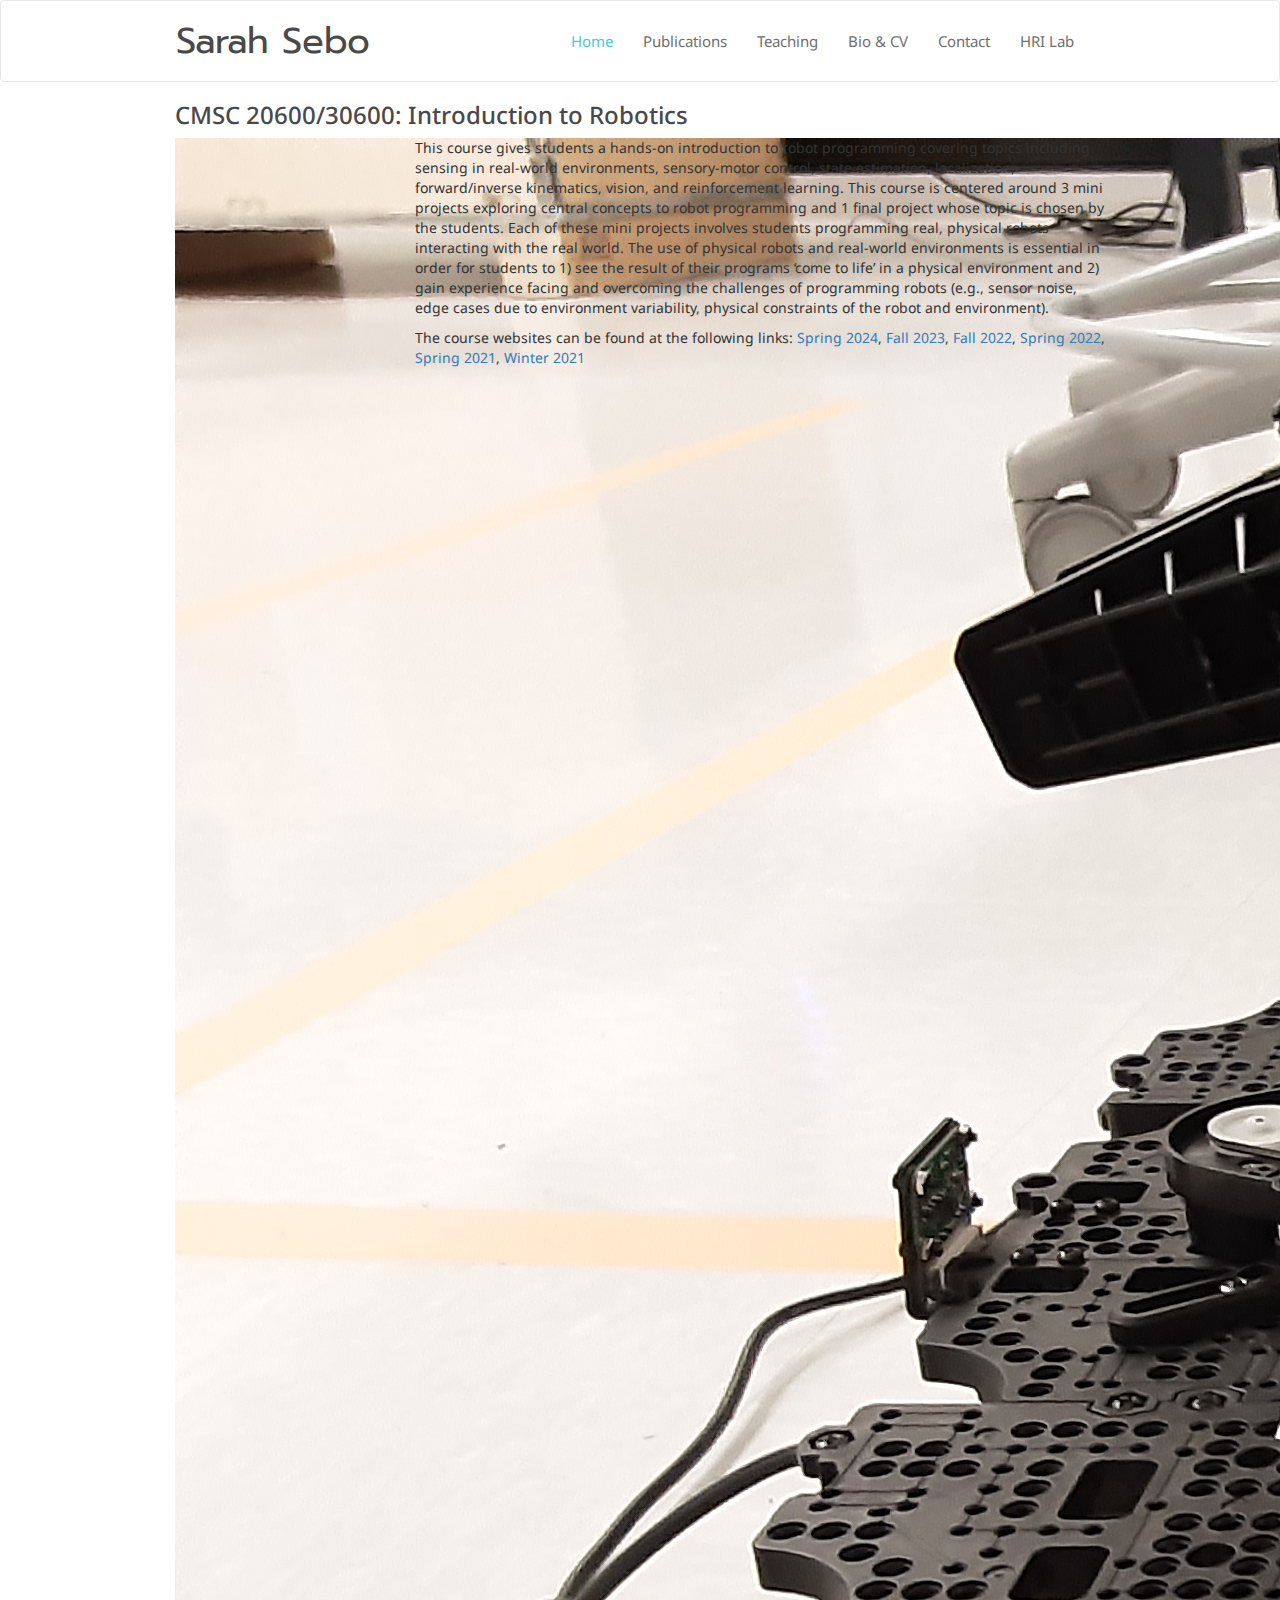
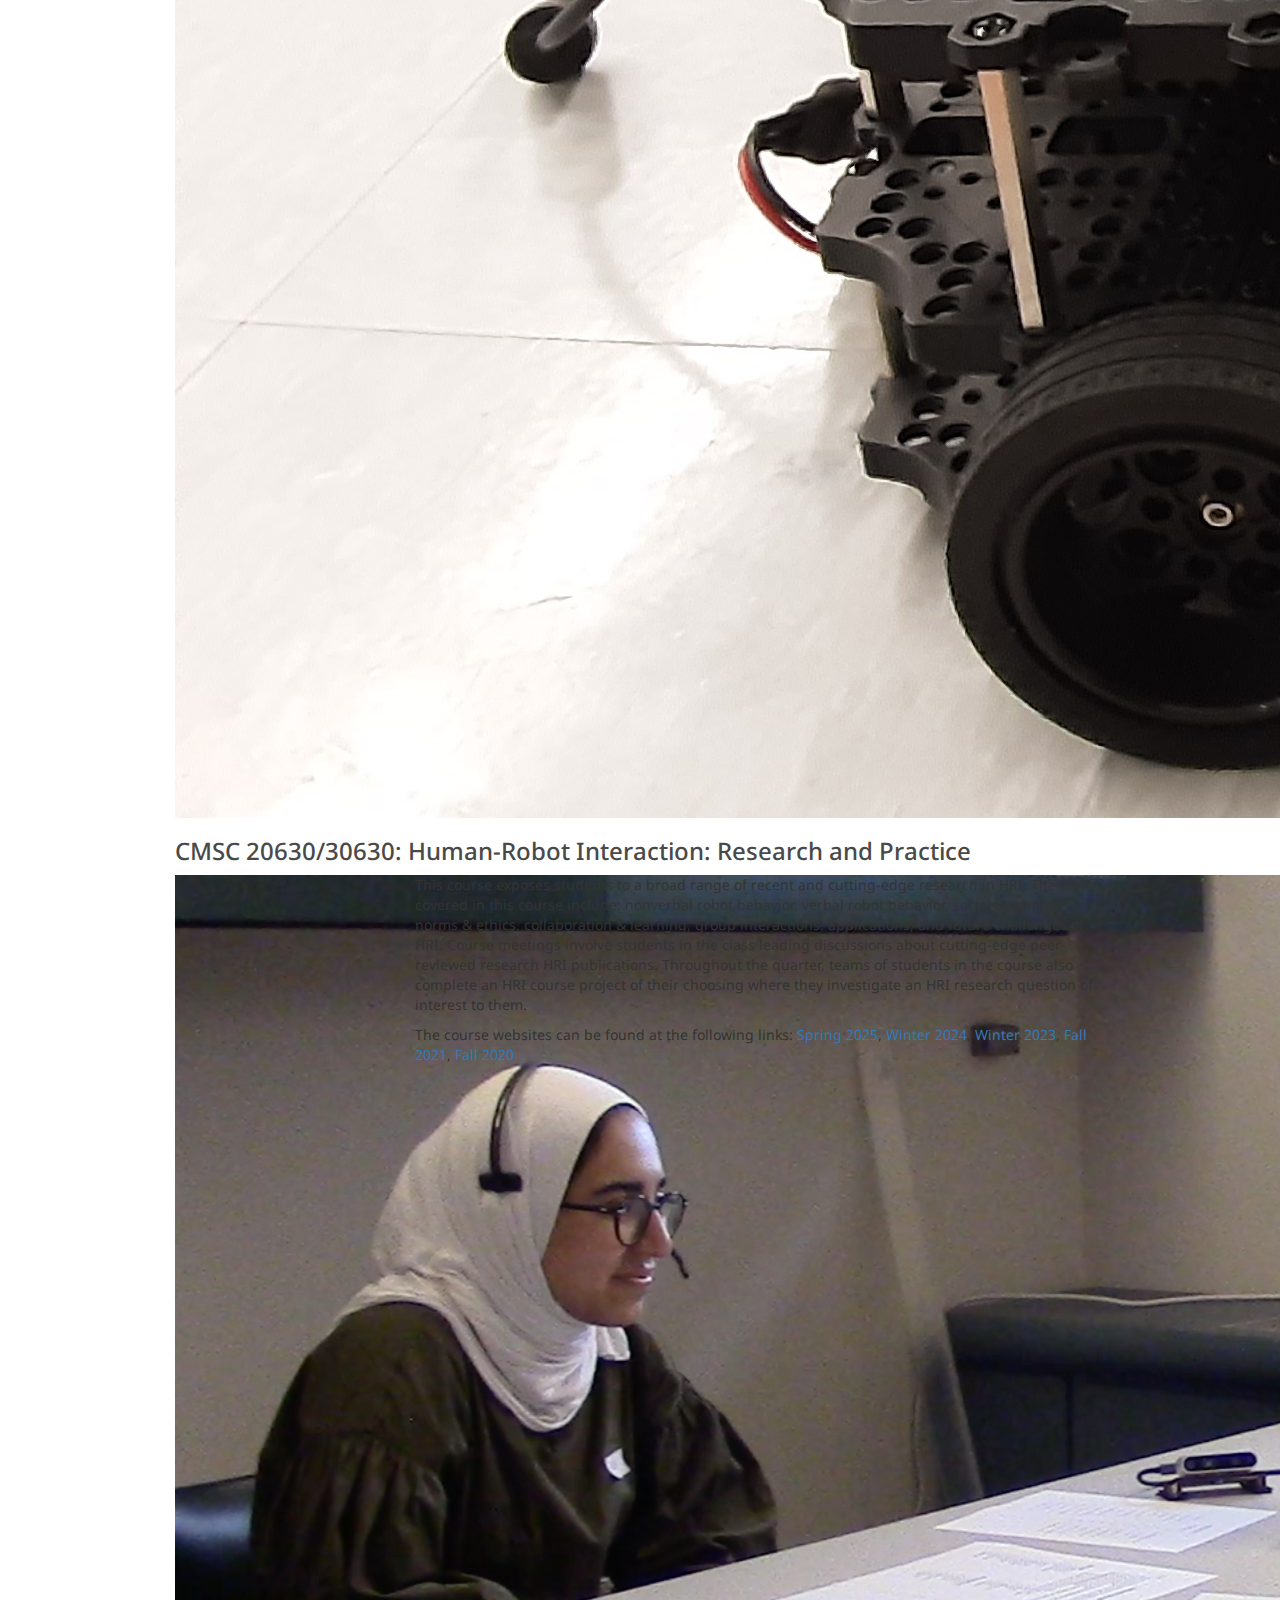
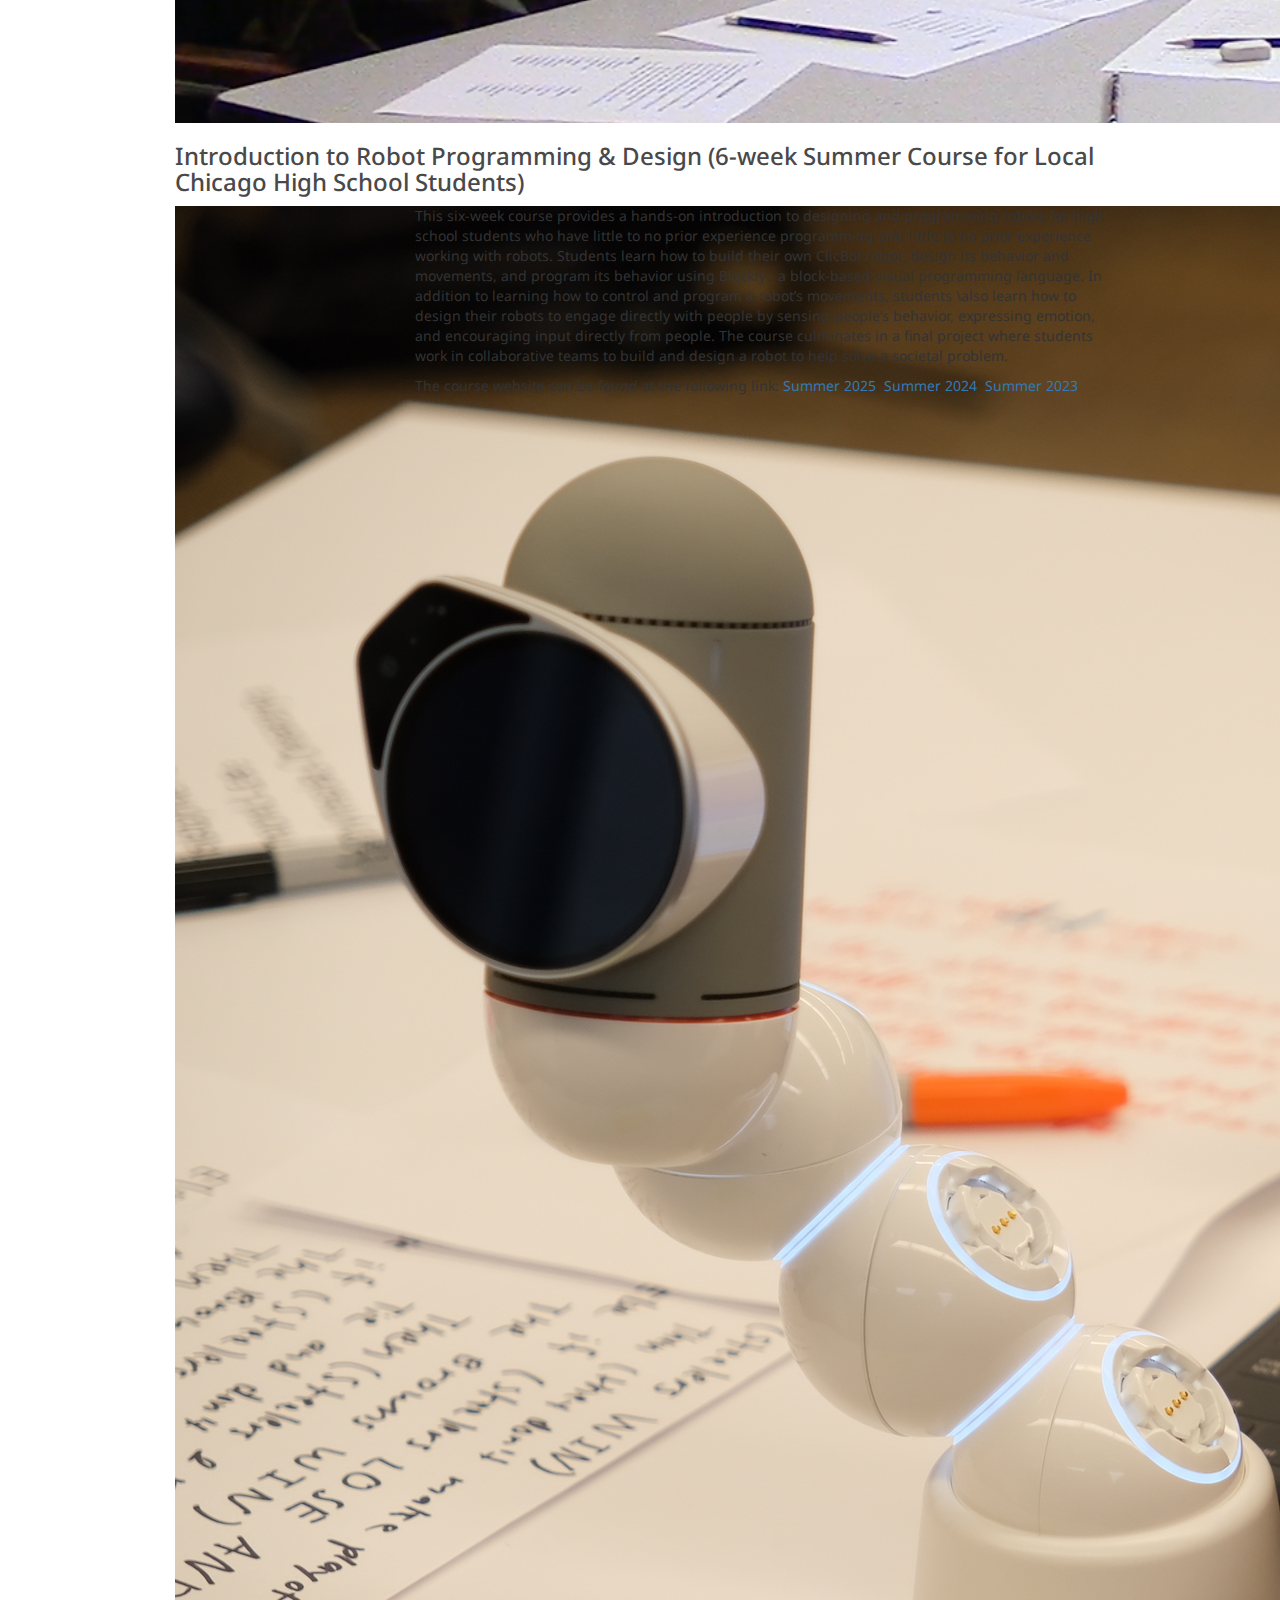
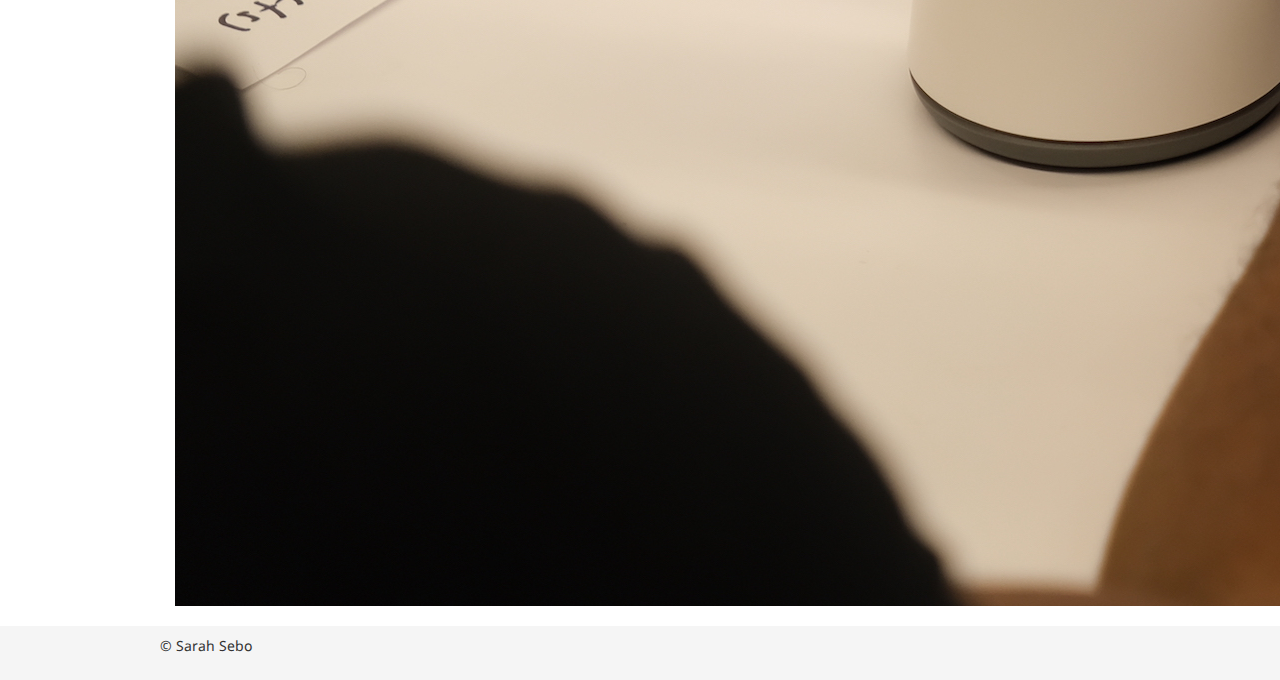
<file: teaching.html>
<!DOCTYPE html>
<html lang="en">
  <head>
    <meta charset="utf-8">
    <meta http-equiv="X-UA-Compatible" content="IE=edge">
    <meta name="viewport" content="width=device-width, initial-scale=1">
    <!-- The above 3 meta tags *must* come first in the head; any other head content must come *after* these tags -->
    <title>Sarah Sebo</title>

    <!-- favicon -->
    <link rel="shortcut icon" href="https://mc-1b49d921-43a2-4264-88fd-647979-cdn-endpoint.azureedge.net/dist/intranet/favicon.ico">

    <!-- Bootstrap -->
    <link href="css/bootstrap.min.css" rel="stylesheet">

    <!-- Boostrap Social -->
    <link href="css/bootstrap-social.css" rel="stylesheet">

    <!-- Font Awesome -->
    <link rel="stylesheet" href="css/font-awesome.min.css">
    <link rel="stylesheet" type="text/css" href="css/font-awesome.css">

    <!-- My CSS -->
    <link href="css/custom.css" rel="stylesheet">

    <!-- Global site tag (gtag.js) - Google Analytics -->
    <script async src="https://www.googletagmanager.com/gtag/js?id=UA-153732727-1"></script>
    <script>
      window.dataLayer = window.dataLayer || [];
      function gtag(){dataLayer.push(arguments);}
      gtag('js', new Date());

      gtag('config', 'UA-153732727-1');
    </script>

    <!-- HTML5 shim and Respond.js for IE8 support of HTML5 elements and media queries -->
    <!-- WARNING: Respond.js doesn't work if you view the page via file:// -->
    <!--[if lt IE 9]>
      <script src="https://oss.maxcdn.com/html5shiv/3.7.2/html5shiv.min.js"></script>
      <script src="https://oss.maxcdn.com/respond/1.4.2/respond.min.js"></script>
    <![endif]-->
  </head>
  <body>
    <!-- jQuery (necessary for Bootstrap's JavaScript plugins) -->
    <script src="https://ajax.googleapis.com/ajax/libs/jquery/1.11.3/jquery.min.js"></script>
    <!-- Include all compiled plugins (below), or include individual files as needed -->
    <script src="js/bootstrap.min.js"></script>

    <!-- Nav -->
    <div id="nav-placeholder"></div>
      <script>
      $(function(){
        $("#nav-placeholder").load("nav.html");
      });
      </script>




    <!-- PAGE SPECIFIC CONTENT -->
    <div class="centered-body">


      <h3 class="dark-text">CMSC 20600/30600: Introduction to Robotics</h3>

      <div class="row teaching-class">
        <div class="col-md-3 teaching-img">
          <img src="img/teaching/turtlebot3_w_arm.jpg" alt="CMSC-20600">
        </div>
        <div class="col-md-9">
          <p>This course gives students a hands-on introduction to robot programming covering topics including sensing in real-world environments, sensory-motor control, state estimation, localization, forward/inverse kinematics, vision, and reinforcement learning. This course is centered around 3 mini projects exploring central concepts to robot programming and 1 final project whose topic is chosen by the students. Each of these mini projects involves students programming real, physical robots interacting with the real world. The use of physical robots and real-world environments is essential in order for students to 1) see the result of their programs ‘come to life’ in a physical environment and 2) gain experience facing and overcoming the challenges of programming robots (e.g., sensor noise, edge cases due to environment variability, physical constraints of the robot and environment). </p>

          <p>The course websites can be found at the following links: <a href="https://classes.cs.uchicago.edu/archive/2024/spring/20600-1/index.html">Spring 2024</a>, <a href="https://classes.cs.uchicago.edu/archive/2023/fall/20600-1/index.html">Fall 2023</a>, <a href="https://classes.cs.uchicago.edu/archive/2022/fall/20600-1/index.html">Fall 2022</a>, <a href="https://classes.cs.uchicago.edu/archive/2022/spring/20600-1/">Spring 2022</a>, <a href="https://classes.cs.uchicago.edu/archive/2021/spring/20600-1/">Spring 2021</a>, <a href="https://classes.cs.uchicago.edu/archive/2021/winter/20600-1/">Winter 2021</a></p>
        </div>
      </div>

      <h3 class="dark-text">CMSC 20630/30630: Human-Robot Interaction: Research and Practice</h3>

      <div class="row teaching-class">
        <div class="col-md-3 teaching-img">
          <img src="img/teaching/grad_seminar.png" alt="CMSC-33281">
        </div>
        <div class="col-md-9">
          <p>This course exposes students to a broad range of recent and cutting-edge research in HRI. The topics covered in this course include: nonverbal robot behavior, verbal robot behavior, social dynamics, norms & ethics, collaboration & learning, group interactions, applications, and future challenges of HRI. Course meetings involve students in the class leading discussions about cutting-edge peer-reviewed research HRI publications. Throughout the quarter, teams of students in the course also complete an HRI course project of their choosing where they investigate an HRI research question of interest to them.</p>

          <p>The course websites can be found at the following links: <a href="https://classes.cs.uchicago.edu/archive/2025/spring/20630-1/">Spring 2025</a>, <a href="https://classes.cs.uchicago.edu/archive/2024/winter/20630-1/">Winter 2024</a>, <a href="https://classes.cs.uchicago.edu/archive/2023/winter/33281-1/">Winter 2023</a>, <a href="https://classes.cs.uchicago.edu/archive/2021/fall/33281-1/index.html">Fall 2021</a>, <a href="https://classes.cs.uchicago.edu/archive/2020/fall/33281-1/">Fall 2020</a></p>
        </div>
      </div>

      <h3 class="dark-text">Introduction to Robot Programming & Design (6-week Summer Course for Local Chicago High School Students)</h3>

      <div class="row teaching-class">
        <div class="col-md-3 teaching-img">
          <img src="img/teaching/robotics_programming_design.JPG" alt="Intro Robo Programming & Design">
        </div>
        <div class="col-md-9">
          <p>This six-week course provides a hands-on introduction to designing and programming robots for high school students who have little to no prior experience programming and little to no prior experience working with robots. Students learn how to build their own ClicBot robot, design its behavior and movements, and program its behavior using Blockly - a block-based visual programming language. In addition to learning how to control and program a robot’s movements, students \also learn how to design their robots to engage directly with people by sensing people’s behavior, expressing emotion, and encouraging input directly from people. The course culminates in a final project where students work in collaborative teams to build and design a robot to help solve a societal problem.</p>

          <p>The course website can be found at the following link: <a href="https://classes.cs.uchicago.edu/archive/2025/summer/irpd/">Summer 2025</a>, <a href="https://classes.cs.uchicago.edu/archive/2024/summer/irpd/">Summer 2024</a>, <a href="https://classes.cs.uchicago.edu/archive/2023/summer/irpd/">Summer 2023</a>
        </div>
      </div>

      <br/>

    </div>

    <!-- END PAGE SPECIFIC CONTENT -->

    <!-- footer -->
    <div class="footer">
      <div class="centered-body">
        <div class="row footer-sebo-copyright">
              &#169; Sarah Sebo
        </div>
      </div>
    </div>


  </body>
</html>
</file>
<file: css/custom.css>
@import url('https://fonts.googleapis.com/css?family=Noto+Sans');
@import url('https://fonts.googleapis.com/css?family=Prompt');
html {
  position: relative;
  min-height: 100%;
}
body {
    font-family: 'Noto Sans', serif;
    margin-bottom: 54px;
}
@media (max-width: 992px) {
    body {
        margin-bottom: 110px;
    }
}
hr {
    border-top: 1px solid #E3E3E3;
    margin: 10px 0px;
}
.centered-body {
    margin: 0px 175px;
}
@media (max-width: 768px) {
  .centered-body{
    margin: 0px 50px;
  }
}
.dark-text {
    color: #494949;
}
.dark-text a {
    color: #49cad4;
}
.footer {
  background-color: #f5f5f5;
  bottom: 0;
  height: 54px;
  padding: 10px 0px;
  position: absolute;
  width: 100%;
}
.footer-address {
    float: left;
    font-size: 14px;
    line-height: 16px;
    padding: 9px 0px;
    text-align: center;
    width: 33%;
}
.footer-email {
    float: left;
    font-size: 15px;
    line-height: 16px;
    padding: 9px 0px;
    width: 33%;
}
.footer-social-media-icons {
    float: left;
    text-align: right;
    width: 33%;
}
@media(max-width: 992px){
    .footer {
        height: 110px;
        padding: 4px 0px;
    }
    .footer-address {
        font-size: 14px;
        line-height: 16px;
        padding: 6px 0px;
        text-align: center;
        font-weight: bold;
        width: 100%;
    }
    .footer-email {
        font-size: 15px;
        line-height: 16px;
        padding: 6px 0px;
        text-align: center;
        width: 100%;
    }
    .footer-social-media-icons {
        padding: 6px 0px;
        text-align: center;
        width: 100%;
    }
}
.index-fun-pics {
    padding: 40px 0px;
    text-align: center;
}
.index-fun-pics img {
    max-width: 100%;
}
.light-grey-background {
    background-color: #f3f3f3;
}
.light-text {
    color: #6f6f6f;
}
.main-image {
    padding-bottom: 20px;
}
.main-image img {
    height: auto;
    max-width: 300px;
    width: 100%;
}
.main-page-description {
    font-size: 16px;
    line-height: 22px;
    padding-bottom: 20px;
}
.navbar-custom {
    background-color: #fff;
}
.navbar-default .navbar-nav > .active-custom > a,
.navbar-default .navbar-nav > .active-custom > a:hover,
.navbar-default .navbar-nav > .active-custom > a:focus {
    color: #49cad4;
}
.navbar-default .navbar-nav > li > a {
    color: #6f6f6f;
}
.navbar-default .navbar-nav > li > a:hover,
.navbar-default .navbar-nav > li > a:focus {
    color: #494949;
}
.navbar-default .title {
    color: #494949;
}
.navbar-default .title:hover,
.navbar-default .title:focus {
    color: #494949;
    background-color: transparent;
}
@media (min-width: 768px) {
  .navbar > .container .title,
  .navbar > .container-fluid .title {
    margin-left: -15px;
  }
}
.navbar-nav-custom {
    font-size: 15px;
    padding-top: 15px;
    padding-bottom: 15px;
    line-height: 20px;
}
.news-date {
    display: inline-block;
    float: none;
    font-size: 15px;
    padding: 10px;
    text-align: center;
    vertical-align: middle;
}
.news-img {
    display: inline-block;
    float: none;
    padding: 10px 10px 10px 0px;
    vertical-align: middle;
}
.news-img img {
    max-height: 100px;
}
.news-index {
    padding: 0px 15px;
}
.news-text {
    display: inline-block;
    float: none;
    font-size: 15px;
    padding: 10px 0px 10px 10px;
    vertical-align: middle;
}
.pub-item {
    font-size: 15px;
    line-height: 22px;
    padding: 5px 30px;
}
.research-project-img {
    padding: 14px 30px;
}
.research-project-text {
    padding: 10px;
}
.strong-colored-text {
    color: #49cad4;
}
.title {
    font-family: 'Prompt';
    float: left;
    height: 80px;
    padding: 20px 0px;
    font-size: 36px;
    line-height: 40px;
}
.title:hover,
.title:focus {
    text-decoration: none;
}
.title > img {
    display: block;
}
</file>
